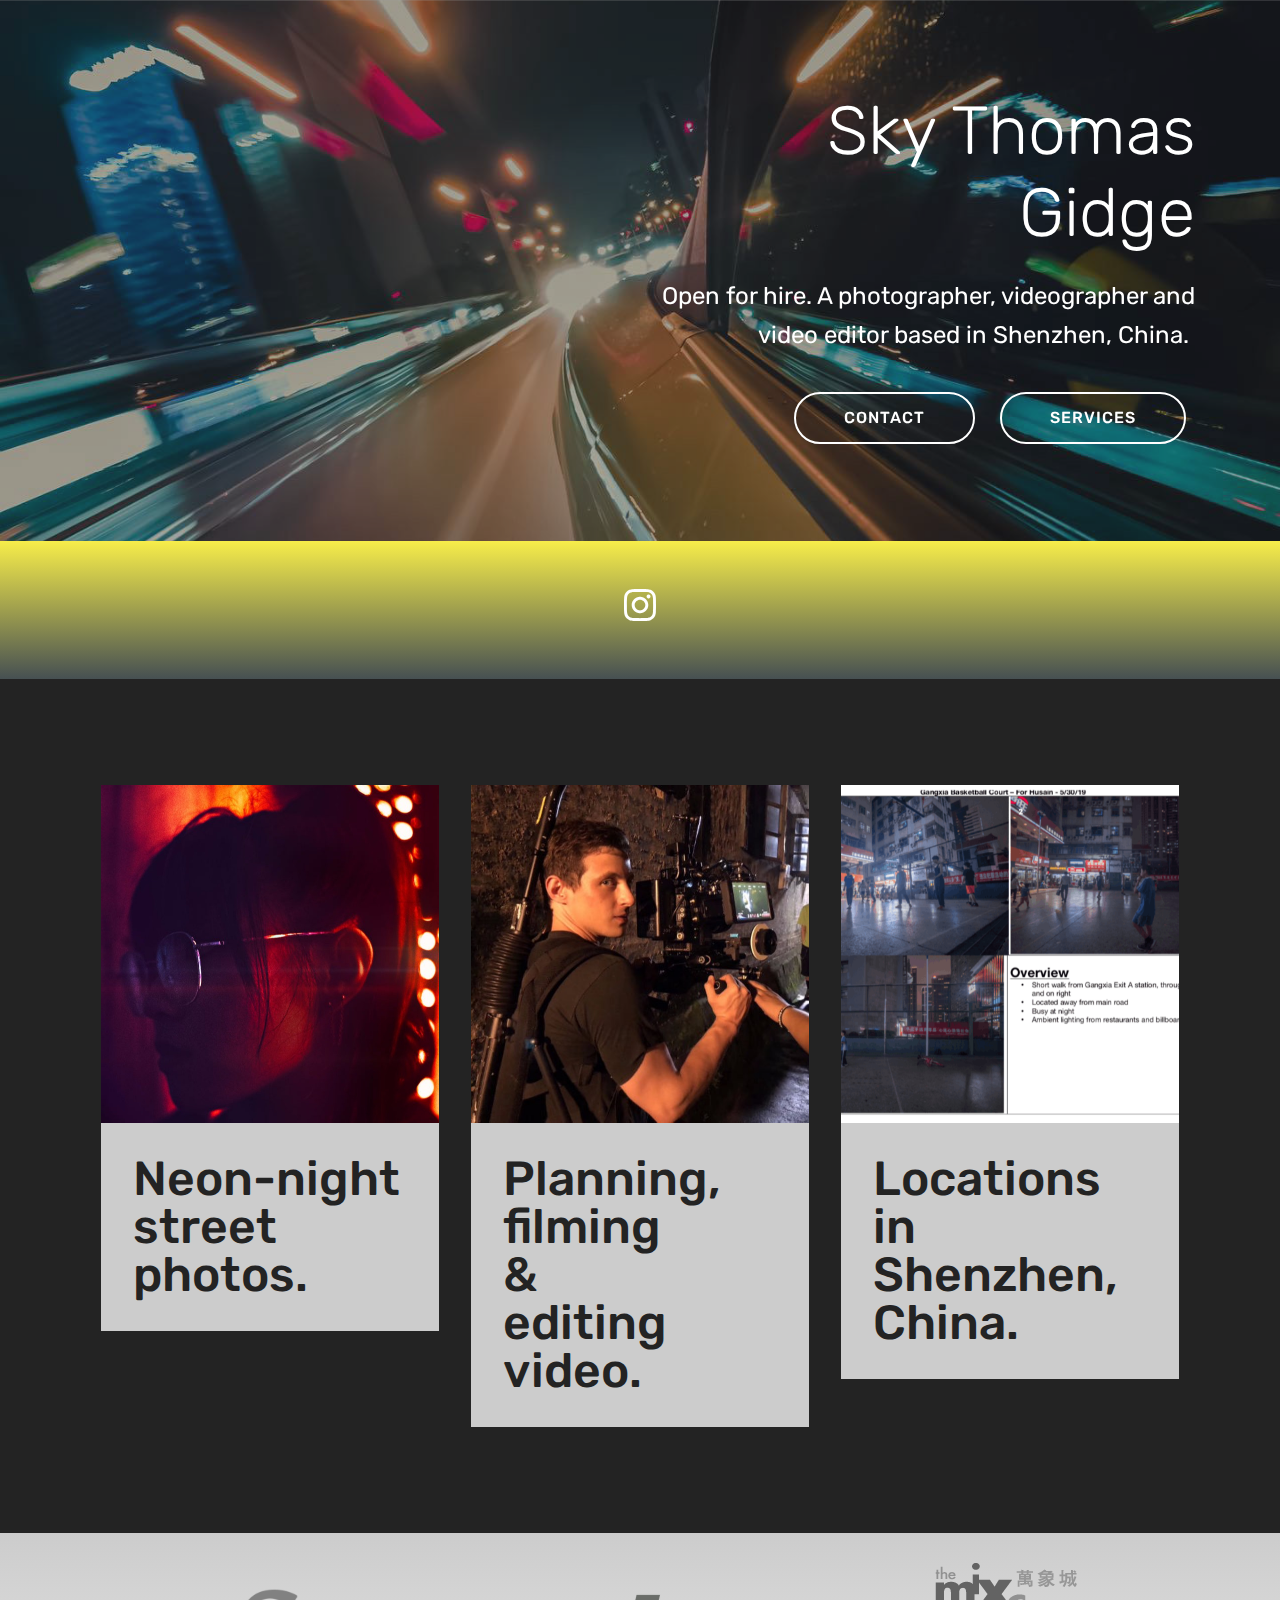
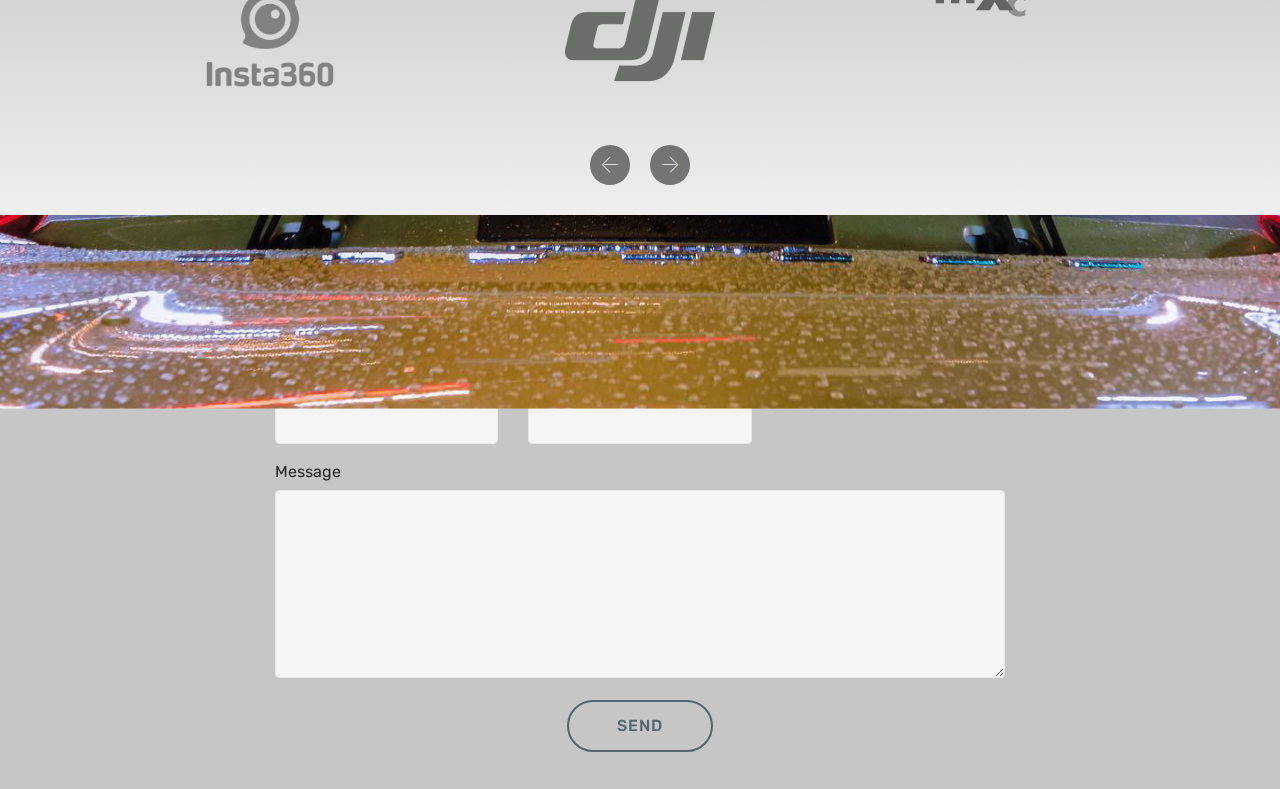
<file: index.html>
<!DOCTYPE html>
<html>

<head>
  <!-- Site made with Mobirise Website Builder v4.10.8, https://mobirise.com -->
  <meta charset="UTF-8" />
  <meta http-equiv="X-UA-Compatible" content="IE=edge" />
  <meta name="generator" content="Mobirise v4.10.8, mobirise.com" />
  <meta name="viewport" content="width=device-width, initial-scale=1, minimum-scale=1" />
  <link rel="shortcut icon" href="assets/images/logo4.png" type="image/x-icon" />
  <meta name="description" content="" />
  <meta property="og:title" content="Sky Gidge">
  <meta property="og:description" content="Films, edits and plans videos from Shenzhen, China.">
  <meta property="og:image" content="https://i.imgur.com/fcJfyIR.jpg">
  <meta property="og:url" content="http://skygidge.com">
  <meta name="twitter:card" content="summary_large_image">
  <title>Sky Thomas Gidge</title>
  <link rel="stylesheet" href="assets/web/assets/mobirise-icons/mobirise-icons.css" />
  <link rel="stylesheet" href="assets/tether/tether.min.css" />
  <link rel="stylesheet" href="assets/bootstrap/css/bootstrap.min.css" />
  <link rel="stylesheet" href="assets/bootstrap/css/bootstrap-grid.min.css" />
  <link rel="stylesheet" href="assets/bootstrap/css/bootstrap-reboot.min.css" />
  <link rel="stylesheet" href="assets/socicon/css/styles.css" />
  <link rel="stylesheet" href="assets/theme/css/style.css" />
  <link rel="stylesheet" href="assets/mobirise/css/mbr-additional.css" type="text/css" />
</head>

<body>
  <section class="header7 cid-rBP4ZYayr3 mbr-parallax-background" id="header7-3">
    <div class="mbr-overlay" style="opacity: 0.4; background-color: rgb(35, 35, 35);"></div>

    <div class="container">
      <div class="media-container-row">
        <div class="media-content align-right">
          <h1 class="mbr-section-title mbr-white pb-3 mbr-fonts-style display-1">
            Sky Thomas Gidge
          </h1>
          <div class="mbr-section-text mbr-white pb-3">
            <p class="mbr-text mbr-fonts-style display-5">
              Open for hire. A photographer, videographer and video editor
              based in Shenzhen, China.&nbsp;
            </p>
          </div>
          <div class="mbr-section-btn">
            <a class="btn btn-md btn-white-outline display-4" href="index.html#form1-6">CONTACT</a>
            <a class="btn btn-md btn-white-outline display-4" href="index.html#features3-1">SERVICES</a>
          </div>
        </div>

        <div class="mbr-figure" style="width: 100%;">
          <iframe class="mbr-embedded-video" src="https://www.youtube.com/embed/-03DqU-H8cU" width="1280" height="720"
            frameborder="0" allowfullscreen></iframe>
        </div>
      </div>
    </div>
  </section>

  <section class="engine">
    <a href="https://mobirise.info/q">responsive web templates</a>
  </section>
  <section class="cid-rCeHlP2J0b" id="social-buttons2-a">
    <div class="container">
      <div class="media-container-row">
        <div class="col-md-8 align-center">
          <div class="social-list pl-0 mb-0">
            <a href="https://www.instagram.com/skythomasgidge/" target="_blank">
              <span class="px-2 mbr-iconfont mbr-iconfont-social socicon-instagram socicon"></span>
            </a>
            <a href="https://www.facebook.com/pages/Mobirise/1616226671953247" target="_blank">
            </a>
            <a href="https://www.instagram.com/skythomasgidge/" target="_blank"> </a>
            <a href="https://www.youtube.com/c/mobirise" target="_blank"> </a>
            <a href="https://www.behance.net/Mobirise" target="_blank"> </a>
          </div>
        </div>
      </div>
    </div>
  </section>

  <section class="features3 cid-rBFwRK0pvv" id="features3-1">
    <div class="container">
      <div class="media-container-row">
        <div class="card p-3 col-12 col-md-6 col-lg-4">
          <div class="card-wrapper">
            <div class="card-img">
              <img src="assets/images/cyber-joce-676x845.jpeg" alt="Mobirise" title="" />
            </div>
            <div class="card-box">
              <h4 class="card-title mbr-fonts-style display-2">
                Neon-night street photos.
              </h4>
            </div>
          </div>
        </div>

        <div class="card p-3 col-12 col-md-6 col-lg-4">
          <div class="card-wrapper">
            <div class="card-img">
              <img src="assets/images/img-567-676x507.jpeg" alt="Mobirise" title="" />
            </div>
            <div class="card-box">
              <h4 class="card-title mbr-fonts-style display-2">
                Planning, filming <br />&amp; <br />editing video.
              </h4>
            </div>
          </div>
        </div>

        <div class="card p-3 col-12 col-md-6 col-lg-4">
          <div class="card-wrapper">
            <div class="card-img">
              <img src="assets/images/screen-shot-2019-09-10-at-8.11.19-pm-676x499.png" alt="Mobirise" title="" />
            </div>
            <div class="card-box">
              <h4 class="card-title mbr-fonts-style display-2">
                Locations in Shenzhen, China.
              </h4>
            </div>
          </div>
        </div>
      </div>
    </div>
  </section>

  <section class="clients cid-rBP88yJnlu" data-interval="false" id="clients-5">
    <div class="container">
      <div class="carousel slide" role="listbox" data-pause="true" data-keyboard="false" data-ride="false"
        data-interval="false">
        <div class="carousel-inner" data-visible="3">
          <div class="carousel-item ">
            <div class="media-container-row">
              <div class="col-md-12">
                <div class="wrap-img ">
                  <a href="https://www.insta360.com"><img src="assets/images/insta360-logo-grey-240x197.png"
                      class="img-responsive clients-img" alt="" title="" /></a>
                </div>
              </div>
            </div>
          </div>
          <div class="carousel-item ">
            <div class="media-container-row">
              <div class="col-md-12">
                <div class="wrap-img ">
                  <img src="assets/images/dji-logo-grey-300x300.png" class="img-responsive clients-img" alt=""
                    title="" />
                </div>
              </div>
            </div>
          </div>
          <div class="carousel-item ">
            <div class="media-container-row">
              <div class="col-md-12">
                <div class="wrap-img ">
                  <img src="assets/images/mixc-logo-grey-151x54.png" class="img-responsive clients-img" alt=""
                    title="" />
                </div>
              </div>
            </div>
          </div>
        </div>
        <div class="carousel-controls">
          <a data-app-prevent-settings="" class="carousel-control carousel-control-prev" role="button"
            data-slide="prev">
            <span aria-hidden="true" class="mbri-left mbr-iconfont"></span>
            <span class="sr-only">Previous</span>
          </a>
          <a data-app-prevent-settings="" class="carousel-control carousel-control-next" role="button"
            data-slide="next">
            <span aria-hidden="true" class="mbri-right mbr-iconfont"></span>
            <span class="sr-only">Next</span>
          </a>
        </div>
      </div>
    </div>
  </section>

  <section class="mbr-section form1 cid-rBPh0N4aJ2 mbr-parallax-background" id="form1-6">
    <div class="mbr-overlay" style="opacity: 0.9; background-color: rgb(193, 193, 193);"></div>
    <div class="container">
      <div class="row justify-content-center">
        <div class="title col-12 col-lg-8">
          <h2 class="mbr-section-title align-center pb-3 mbr-fonts-style display-2">
            CONTACT ME
          </h2>
        </div>
      </div>
    </div>
    <div class="container">
      <div class="row justify-content-center">
        <div class="media-container-column col-lg-8" data-form-type="formoid">
          <!---Formbuilder Form--->
          <form action="https://mobirise.com/" method="POST" class="mbr-form form-with-styler"
            data-form-title="Mobirise Form">
            <input type="hidden" name="email" data-form-email="true"
              value="eEhLmgguDWPURX6N7cdnYCJXFlGer09f6Jro4lEmGoAeDbhlxVirWSCgmunYQKiXgI57fY2s9qcfyWgFJB7V9FLxB+cJrvY40mJ4MNhz8B3dJamo/+U19/aqIIqZfdeN" />
            <div class="row">
              <div hidden="hidden" data-form-alert="" class="alert alert-success col-12">
                Thanks for reaching out! I'll get back to you as soon as
                possible.
              </div>
              <div hidden="hidden" data-form-alert-danger="" class="alert alert-danger col-12"></div>
            </div>
            <div class="dragArea row">
              <div class="col-md-4  form-group" data-for="name">
                <label for="name-form1-6" class="form-control-label mbr-fonts-style display-7">Name</label>
                <input type="text" name="name" data-form-field="Name" required="required" class="form-control display-7"
                  id="name-form1-6" />
              </div>
              <div class="col-md-4  form-group" data-for="email">
                <label for="email-form1-6" class="form-control-label mbr-fonts-style display-7">Email</label>
                <input type="email" name="email" data-form-field="Email" required="required"
                  class="form-control display-7" id="email-form1-6" />
              </div>

              <div data-for="message" class="col-md-12 form-group">
                <label for="message-form1-6" class="form-control-label mbr-fonts-style display-7">Message</label>
                <textarea name="message" data-form-field="Message" class="form-control display-7"
                  id="message-form1-6"></textarea>
              </div>
              <div class="col-md-12 input-group-btn align-center">
                <button type="submit" class="btn btn-form btn-warning-outline display-4">
                  SEND
                </button>
              </div>
            </div>
          </form>
          <!---Formbuilder Form--->
        </div>
      </div>
    </div>
  </section>

  <script src="assets/web/assets/jquery/jquery.min.js"></script>
  <script src="assets/popper/popper.min.js"></script>
  <script src="assets/tether/tether.min.js"></script>
  <script src="assets/bootstrap/js/bootstrap.min.js"></script>
  <script src="assets/smoothscroll/smooth-scroll.js"></script>
  <script src="assets/parallax/jarallax.min.js"></script>
  <script src="assets/sociallikes/social-likes.js"></script>
  <script src="assets/bootstrapcarouselswipe/bootstrap-carousel-swipe.js"></script>
  <script src="assets/mbr-clients-slider/mbr-clients-slider.js"></script>
  <script src="assets/theme/js/script.js"></script>
  <script src="assets/formoid/formoid.min.js"></script>
</body>

</html>
</file>
<file: assets/web/assets/mobirise-icons/mobirise-icons.css>
@font-face {
  font-family: 'MobiriseIcons';
  src:  url('mobirise-icons.eot?spat4u');
  src:  url('mobirise-icons.eot?spat4u#iefix') format('embedded-opentype'),
    url('mobirise-icons.ttf?spat4u') format('truetype'),
    url('mobirise-icons.woff?spat4u') format('woff'),
    url('mobirise-icons.svg?spat4u#MobiriseIcons') format('svg');
  font-weight: normal;
  font-style: normal;
}

[class^="mbri-"], [class*=" mbri-"] {
  /* use !important to prevent issues with browser extensions that change fonts */
  font-family: MobiriseIcons !important;
  speak: none;
  font-style: normal;
  font-weight: normal;
  font-variant: normal;
  text-transform: none;
  line-height: 1;

  /* Better Font Rendering =========== */
  -webkit-font-smoothing: antialiased;
  -moz-osx-font-smoothing: grayscale;
}

.mbri-add-submenu:before {
  content: "\e900";
}
.mbri-alert:before {
  content: "\e901";
}
.mbri-align-center:before {
  content: "\e902";
}
.mbri-align-justify:before {
  content: "\e903";
}
.mbri-align-left:before {
  content: "\e904";
}
.mbri-align-right:before {
  content: "\e905";
}
.mbri-android:before {
  content: "\e906";
}
.mbri-apple:before {
  content: "\e907";
}
.mbri-arrow-down:before {
  content: "\e908";
}
.mbri-arrow-next:before {
  content: "\e909";
}
.mbri-arrow-prev:before {
  content: "\e90a";
}
.mbri-arrow-up:before {
  content: "\e90b";
}
.mbri-bold:before {
  content: "\e90c";
}
.mbri-bookmark:before {
  content: "\e90d";
}
.mbri-bootstrap:before {
  content: "\e90e";
}
.mbri-briefcase:before {
  content: "\e90f";
}
.mbri-browse:before {
  content: "\e910";
}
.mbri-bulleted-list:before {
  content: "\e911";
}
.mbri-calendar:before {
  content: "\e912";
}
.mbri-camera:before {
  content: "\e913";
}
.mbri-cart-add:before {
  content: "\e914";
}
.mbri-cart-full:before {
  content: "\e915";
}
.mbri-cash:before {
  content: "\e916";
}
.mbri-change-style:before {
  content: "\e917";
}
.mbri-chat:before {
  content: "\e918";
}
.mbri-clock:before {
  content: "\e919";
}
.mbri-close:before {
  content: "\e91a";
}
.mbri-cloud:before {
  content: "\e91b";
}
.mbri-code:before {
  content: "\e91c";
}
.mbri-contact-form:before {
  content: "\e91d";
}
.mbri-credit-card:before {
  content: "\e91e";
}
.mbri-cursor-click:before {
  content: "\e91f";
}
.mbri-cust-feedback:before {
  content: "\e920";
}
.mbri-database:before {
  content: "\e921";
}
.mbri-delivery:before {
  content: "\e922";
}
.mbri-desktop:before {
  content: "\e923";
}
.mbri-devices:before {
  content: "\e924";
}
.mbri-down:before {
  content: "\e925";
}
.mbri-download:before {
  content: "\e989";
}
.mbri-drag-n-drop:before {
  content: "\e927";
}
.mbri-drag-n-drop2:before {
  content: "\e928";
}
.mbri-edit:before {
  content: "\e929";
}
.mbri-edit2:before {
  content: "\e92a";
}
.mbri-error:before {
  content: "\e92b";
}
.mbri-extension:before {
  content: "\e92c";
}
.mbri-features:before {
  content: "\e92d";
}
.mbri-file:before {
  content: "\e92e";
}
.mbri-flag:before {
  content: "\e92f";
}
.mbri-folder:before {
  content: "\e930";
}
.mbri-gift:before {
  content: "\e931";
}
.mbri-github:before {
  content: "\e932";
}
.mbri-globe:before {
  content: "\e933";
}
.mbri-globe-2:before {
  content: "\e934";
}
.mbri-growing-chart:before {
  content: "\e935";
}
.mbri-hearth:before {
  content: "\e936";
}
.mbri-help:before {
  content: "\e937";
}
.mbri-home:before {
  content: "\e938";
}
.mbri-hot-cup:before {
  content: "\e939";
}
.mbri-idea:before {
  content: "\e93a";
}
.mbri-image-gallery:before {
  content: "\e93b";
}
.mbri-image-slider:before {
  content: "\e93c";
}
.mbri-info:before {
  content: "\e93d";
}
.mbri-italic:before {
  content: "\e93e";
}
.mbri-key:before {
  content: "\e93f";
}
.mbri-laptop:before {
  content: "\e940";
}
.mbri-layers:before {
  content: "\e941";
}
.mbri-left-right:before {
  content: "\e942";
}
.mbri-left:before {
  content: "\e943";
}
.mbri-letter:before {
  content: "\e944";
}
.mbri-like:before {
  content: "\e945";
}
.mbri-link:before {
  content: "\e946";
}
.mbri-lock:before {
  content: "\e947";
}
.mbri-login:before {
  content: "\e948";
}
.mbri-logout:before {
  content: "\e949";
}
.mbri-magic-stick:before {
  content: "\e94a";
}
.mbri-map-pin:before {
  content: "\e94b";
}
.mbri-menu:before {
  content: "\e94c";
}
.mbri-mobile:before {
  content: "\e94d";
}
.mbri-mobile2:before {
  content: "\e94e";
}
.mbri-mobirise:before {
  content: "\e94f";
}
.mbri-more-horizontal:before {
  content: "\e950";
}
.mbri-more-vertical:before {
  content: "\e951";
}
.mbri-music:before {
  content: "\e952";
}
.mbri-new-file:before {
  content: "\e953";
}
.mbri-numbered-list:before {
  content: "\e954";
}
.mbri-opened-folder:before {
  content: "\e955";
}
.mbri-pages:before {
  content: "\e956";
}
.mbri-paper-plane:before {
  content: "\e957";
}
.mbri-paperclip:before {
  content: "\e958";
}
.mbri-photo:before {
  content: "\e959";
}
.mbri-photos:before {
  content: "\e95a";
}
.mbri-pin:before {
  content: "\e95b";
}
.mbri-play:before {
  content: "\e95c";
}
.mbri-plus:before {
  content: "\e95d";
}
.mbri-preview:before {
  content: "\e95e";
}
.mbri-print:before {
  content: "\e95f";
}
.mbri-protect:before {
  content: "\e960";
}
.mbri-question:before {
  content: "\e961";
}
.mbri-quote-left:before {
  content: "\e962";
}
.mbri-quote-right:before {
  content: "\e963";
}
.mbri-refresh:before {
  content: "\e964";
}
.mbri-responsive:before {
  content: "\e965";
}
.mbri-right:before {
  content: "\e966";
}
.mbri-rocket:before {
  content: "\e967";
}
.mbri-sad-face:before {
  content: "\e968";
}
.mbri-sale:before {
  content: "\e969";
}
.mbri-save:before {
  content: "\e96a";
}
.mbri-search:before {
  content: "\e96b";
}
.mbri-setting:before {
  content: "\e96c";
}
.mbri-setting2:before {
  content: "\e96d";
}
.mbri-setting3:before {
  content: "\e96e";
}
.mbri-share:before {
  content: "\e96f";
}
.mbri-shopping-bag:before {
  content: "\e970";
}
.mbri-shopping-basket:before {
  content: "\e971";
}
.mbri-shopping-cart:before {
  content: "\e972";
}
.mbri-sites:before {
  content: "\e973";
}
.mbri-smile-face:before {
  content: "\e974";
}
.mbri-speed:before {
  content: "\e975";
}
.mbri-star:before {
  content: "\e976";
}
.mbri-success:before {
  content: "\e977";
}
.mbri-sun:before {
  content: "\e978";
}
.mbri-sun2:before {
  content: "\e979";
}
.mbri-tablet:before {
  content: "\e97a";
}
.mbri-tablet-vertical:before {
  content: "\e97b";
}
.mbri-target:before {
  content: "\e97c";
}
.mbri-timer:before {
  content: "\e97d";
}
.mbri-to-ftp:before {
  content: "\e97e";
}
.mbri-to-local-drive:before {
  content: "\e97f";
}
.mbri-touch-swipe:before {
  content: "\e980";
}
.mbri-touch:before {
  content: "\e981";
}
.mbri-trash:before {
  content: "\e982";
}
.mbri-underline:before {
  content: "\e983";
}
.mbri-unlink:before {
  content: "\e984";
}
.mbri-unlock:before {
  content: "\e985";
}
.mbri-up-down:before {
  content: "\e986";
}
.mbri-up:before {
  content: "\e987";
}
.mbri-update:before {
  content: "\e988";
}
.mbri-upload:before {
 content: "\e926"; 
}
.mbri-user:before {
  content: "\e98a";
}
.mbri-user2:before {
  content: "\e98b";
}
.mbri-users:before {
  content: "\e98c";
}
.mbri-video:before {
  content: "\e98d";
}
.mbri-video-play:before {
  content: "\e98e";
}
.mbri-watch:before {
  content: "\e98f";
}
.mbri-website-theme:before {
  content: "\e990";
}
.mbri-wifi:before {
  content: "\e991";
}
.mbri-windows:before {
  content: "\e992";
}
.mbri-zoom-out:before {
  content: "\e993";
}
.mbri-redo:before {
  content: "\e994";
}
.mbri-undo:before {
  content: "\e995";
}
</file>
<file: assets/socicon/css/styles.css>
@charset "UTF-8";

@font-face {
  font-family: "socicon";
  src:url("../fonts/socicon.eot");
  src:url("../fonts/socicon.eot?#iefix") format("embedded-opentype"),
    url("../fonts/socicon.woff") format("woff"),
    url("../fonts/socicon.ttf") format("truetype"),
    url("../fonts/socicon.svg#socicon") format("svg");
  font-weight: normal;
  font-style: normal;

}

[data-icon]:before {
  font-family: "socicon" !important;
  content: attr(data-icon);
  font-style: normal !important;
  font-weight: normal !important;
  font-variant: normal !important;
  text-transform: none !important;
  speak: none;
  line-height: 1;
  -webkit-font-smoothing: antialiased;
  -moz-osx-font-smoothing: grayscale;
}

[class^="socicon-"]:before,
[class*=" socicon-"]:before {
  font-family: "socicon" !important;
  font-style: normal !important;
  font-weight: normal !important;
  font-variant: normal !important;
  text-transform: none !important;
  speak: none;
  line-height: 1;
  -webkit-font-smoothing: antialiased;
  -moz-osx-font-smoothing: grayscale;
}

.socicon-modelmayhem:before {
  content: "\e000";
}
.socicon-mixcloud:before {
  content: "\e001";
}
.socicon-drupal:before {
  content: "\e002";
}
.socicon-swarm:before {
  content: "\e003";
}
.socicon-istock:before {
  content: "\e004";
}
.socicon-yammer:before {
  content: "\e005";
}
.socicon-ello:before {
  content: "\e006";
}
.socicon-stackoverflow:before {
  content: "\e007";
}
.socicon-persona:before {
  content: "\e008";
}
.socicon-triplej:before {
  content: "\e009";
}
.socicon-houzz:before {
  content: "\e00a";
}
.socicon-rss:before {
  content: "\e00b";
}
.socicon-paypal:before {
  content: "\e00c";
}
.socicon-odnoklassniki:before {
  content: "\e00d";
}
.socicon-airbnb:before {
  content: "\e00e";
}
.socicon-periscope:before {
  content: "\e00f";
}
.socicon-outlook:before {
  content: "\e010";
}
.socicon-coderwall:before {
  content: "\e011";
}
.socicon-tripadvisor:before {
  content: "\e012";
}
.socicon-appnet:before {
  content: "\e013";
}
.socicon-goodreads:before {
  content: "\e014";
}
.socicon-tripit:before {
  content: "\e015";
}
.socicon-lanyrd:before {
  content: "\e016";
}
.socicon-slideshare:before {
  content: "\e017";
}
.socicon-buffer:before {
  content: "\e018";
}
.socicon-disqus:before {
  content: "\e019";
}
.socicon-vkontakte:before {
  content: "\e01a";
}
.socicon-whatsapp:before {
  content: "\e01b";
}
.socicon-patreon:before {
  content: "\e01c";
}
.socicon-storehouse:before {
  content: "\e01d";
}
.socicon-pocket:before {
  content: "\e01e";
}
.socicon-mail:before {
  content: "\e01f";
}
.socicon-blogger:before {
  content: "\e020";
}
.socicon-technorati:before {
  content: "\e021";
}
.socicon-reddit:before {
  content: "\e022";
}
.socicon-dribbble:before {
  content: "\e023";
}
.socicon-stumbleupon:before {
  content: "\e024";
}
.socicon-digg:before {
  content: "\e025";
}
.socicon-envato:before {
  content: "\e026";
}
.socicon-behance:before {
  content: "\e027";
}
.socicon-delicious:before {
  content: "\e028";
}
.socicon-deviantart:before {
  content: "\e029";
}
.socicon-forrst:before {
  content: "\e02a";
}
.socicon-play:before {
  content: "\e02b";
}
.socicon-zerply:before {
  content: "\e02c";
}
.socicon-wikipedia:before {
  content: "\e02d";
}
.socicon-apple:before {
  content: "\e02e";
}
.socicon-flattr:before {
  content: "\e02f";
}
.socicon-github:before {
  content: "\e030";
}
.socicon-renren:before {
  content: "\e031";
}
.socicon-friendfeed:before {
  content: "\e032";
}
.socicon-newsvine:before {
  content: "\e033";
}
.socicon-identica:before {
  content: "\e034";
}
.socicon-bebo:before {
  content: "\e035";
}
.socicon-zynga:before {
  content: "\e036";
}
.socicon-steam:before {
  content: "\e037";
}
.socicon-xbox:before {
  content: "\e038";
}
.socicon-windows:before {
  content: "\e039";
}
.socicon-qq:before {
  content: "\e03a";
}
.socicon-douban:before {
  content: "\e03b";
}
.socicon-meetup:before {
  content: "\e03c";
}
.socicon-playstation:before {
  content: "\e03d";
}
.socicon-android:before {
  content: "\e03e";
}
.socicon-snapchat:before {
  content: "\e03f";
}
.socicon-twitter:before {
  content: "\e040";
}
.socicon-facebook:before {
  content: "\e041";
}
.socicon-googleplus:before {
  content: "\e042";
}
.socicon-pinterest:before {
  content: "\e043";
}
.socicon-foursquare:before {
  content: "\e044";
}
.socicon-yahoo:before {
  content: "\e045";
}
.socicon-skype:before {
  content: "\e046";
}
.socicon-yelp:before {
  content: "\e047";
}
.socicon-feedburner:before {
  content: "\e048";
}
.socicon-linkedin:before {
  content: "\e049";
}
.socicon-viadeo:before {
  content: "\e04a";
}
.socicon-xing:before {
  content: "\e04b";
}
.socicon-myspace:before {
  content: "\e04c";
}
.socicon-soundcloud:before {
  content: "\e04d";
}
.socicon-spotify:before {
  content: "\e04e";
}
.socicon-grooveshark:before {
  content: "\e04f";
}
.socicon-lastfm:before {
  content: "\e050";
}
.socicon-youtube:before {
  content: "\e051";
}
.socicon-vimeo:before {
  content: "\e052";
}
.socicon-dailymotion:before {
  content: "\e053";
}
.socicon-vine:before {
  content: "\e054";
}
.socicon-flickr:before {
  content: "\e055";
}
.socicon-500px:before {
  content: "\e056";
}
.socicon-wordpress:before {
  content: "\e058";
}
.socicon-tumblr:before {
  content: "\e059";
}
.socicon-twitch:before {
  content: "\e05a";
}
.socicon-8tracks:before {
  content: "\e05b";
}
.socicon-amazon:before {
  content: "\e05c";
}
.socicon-icq:before {
  content: "\e05d";
}
.socicon-smugmug:before {
  content: "\e05e";
}
.socicon-ravelry:before {
  content: "\e05f";
}
.socicon-weibo:before {
  content: "\e060";
}
.socicon-baidu:before {
  content: "\e061";
}
.socicon-angellist:before {
  content: "\e062";
}
.socicon-ebay:before {
  content: "\e063";
}
.socicon-imdb:before {
  content: "\e064";
}
.socicon-stayfriends:before {
  content: "\e065";
}
.socicon-residentadvisor:before {
  content: "\e066";
}
.socicon-google:before {
  content: "\e067";
}
.socicon-yandex:before {
  content: "\e068";
}
.socicon-sharethis:before {
  content: "\e069";
}
.socicon-bandcamp:before {
  content: "\e06a";
}
.socicon-itunes:before {
  content: "\e06b";
}
.socicon-deezer:before {
  content: "\e06c";
}
.socicon-telegram:before {
  content: "\e06e";
}
.socicon-openid:before {
  content: "\e06f";
}
.socicon-amplement:before {
  content: "\e070";
}
.socicon-viber:before {
  content: "\e071";
}
.socicon-zomato:before {
  content: "\e072";
}
.socicon-draugiem:before {
  content: "\e074";
}
.socicon-endomodo:before {
  content: "\e075";
}
.socicon-filmweb:before {
  content: "\e076";
}
.socicon-stackexchange:before {
  content: "\e077";
}
.socicon-wykop:before {
  content: "\e078";
}
.socicon-teamspeak:before {
  content: "\e079";
}
.socicon-teamviewer:before {
  content: "\e07a";
}
.socicon-ventrilo:before {
  content: "\e07b";
}
.socicon-younow:before {
  content: "\e07c";
}
.socicon-raidcall:before {
  content: "\e07d";
}
.socicon-mumble:before {
  content: "\e07e";
}
.socicon-medium:before {
  content: "\e06d";
}
.socicon-bebee:before {
  content: "\e07f";
}
.socicon-hitbox:before {
  content: "\e080";
}
.socicon-reverbnation:before {
  content: "\e081";
}
.socicon-formulr:before {
  content: "\e082";
}
.socicon-instagram:before {
  content: "\e057";
}
.socicon-battlenet:before {
  content: "\e083";
}
.socicon-chrome:before {
  content: "\e084";
}
.socicon-discord:before {
  content: "\e086";
}
.socicon-issuu:before {
  content: "\e087";
}
.socicon-macos:before {
  content: "\e088";
}
.socicon-firefox:before {
  content: "\e089";
}
.socicon-opera:before {
  content: "\e08d";
}
.socicon-keybase:before {
  content: "\e090";
}
.socicon-alliance:before {
  content: "\e091";
}
.socicon-livejournal:before {
  content: "\e092";
}
.socicon-googlephotos:before {
  content: "\e093";
}
.socicon-horde:before {
  content: "\e094";
}
.socicon-etsy:before {
  content: "\e095";
}
.socicon-zapier:before {
  content: "\e096";
}
.socicon-google-scholar:before {
  content: "\e097";
}
.socicon-researchgate:before {
  content: "\e098";
}
.socicon-wechat:before {
  content: "\e099";
}
.socicon-strava:before {
  content: "\e09a";
}
.socicon-line:before {
  content: "\e09b";
}
.socicon-lyft:before {
  content: "\e09c";
}
.socicon-uber:before {
  content: "\e09d";
}
.socicon-songkick:before {
  content: "\e09e";
}
.socicon-viewbug:before {
  content: "\e09f";
}
.socicon-googlegroups:before {
  content: "\e0a0";
}
.socicon-quora:before {
  content: "\e073";
}
.socicon-diablo:before {
  content: "\e085";
}
.socicon-blizzard:before {
  content: "\e0a1";
}
.socicon-hearthstone:before {
  content: "\e08b";
}
.socicon-heroes:before {
  content: "\e08a";
}
.socicon-overwatch:before {
  content: "\e08c";
}
.socicon-warcraft:before {
  content: "\e08e";
}
.socicon-starcraft:before {
  content: "\e08f";
}
.socicon-beam:before {
  content: "\e0a2";
}
.socicon-curse:before {
  content: "\e0a3";
}
.socicon-player:before {
  content: "\e0a4";
}
.socicon-streamjar:before {
  content: "\e0a5";
}
.socicon-nintendo:before {
  content: "\e0a6";
}
.socicon-hellocoton:before {
  content: "\e0a7";
}
</file>
<file: assets/theme/css/style.css>
/*!
 * Mobirise v4 theme (https://mobirise.com/)
 * Copyright 2017 Mobirise
 */
section {
  background-color: #eeeeee;
}

section,
.container,
.container-fluid {
  position: relative;
  word-wrap: break-word;
}

a.mbr-iconfont:hover {
  text-decoration: none;
}

.article .lead p, .article .lead ul, .article .lead ol, .article .lead pre, .article .lead blockquote {
  margin-bottom: 0;
}

a {
  font-style: normal;
  font-weight: 400;
  cursor: pointer;
}

a, a:hover {
  text-decoration: none;
}

figure {
  margin-bottom: 0;
}

body {
  color: #232323;
}

h1, h2, h3, h4, h5, h6,
.h1, .h2, .h3, .h4, .h5, .h6,
.display-1, .display-2, .display-3, .display-4 {
  line-height: 1;
  word-break: break-word;
  word-wrap: break-word;
}

b, strong {
  font-weight: bold;
}

blockquote {
  padding: 10px 0 10px 20px;
  position: relative;
  border-left: 2px solid;
  border-color: #ff3366;
}

input:-webkit-autofill, input:-webkit-autofill:hover, input:-webkit-autofill:focus, input:-webkit-autofill:active {
  transition-delay: 9999s;
  transition-property: background-color, color;
}

textarea[type="hidden"] {
  display: none;
}

body {
  position: relative;
}

section {
  background-position: 50% 50%;
  background-repeat: no-repeat;
  background-size: cover;
}

section .mbr-background-video,
section .mbr-background-video-preview {
  position: absolute;
  bottom: 0;
  left: 0;
  right: 0;
  top: 0;
}

.hidden {
  visibility: hidden;
}

.mbr-z-index20 {
  z-index: 20;
}

/*! Base colors */
.mbr-white {
  color: #ffffff;
}

.mbr-black {
  color: #000000;
}

.mbr-bg-white {
  background-color: #ffffff;
}

.mbr-bg-black {
  background-color: #000000;
}

/*! Text-aligns */
.align-left {
  text-align: left;
}

.align-center {
  text-align: center;
}

.align-right {
  text-align: right;
}

@media (max-width: 767px) {
  .align-left, .align-center, .align-right, .mbr-section-btn, .mbr-section-title {
    text-align: center;
  }
}

/*! Font-weight  */
.mbr-light {
  font-weight: 300;
}

.mbr-regular {
  font-weight: 400;
}

.mbr-semibold {
  font-weight: 500;
}

.mbr-bold {
  font-weight: 700;
}

/*! Media  */
.media-size-item {
  -webkit-flex: 1 1 auto;
  -moz-flex: 1 1 auto;
  -ms-flex: 1 1 auto;
  -o-flex: 1 1 auto;
  flex: 1 1 auto;
}

.media-content {
  -webkit-flex-basis: 100%;
  flex-basis: 100%;
}

.media-container-row {
  display: -ms-flexbox;
  display: -webkit-flex;
  display: flex;
  -webkit-flex-direction: row;
  -ms-flex-direction: row;
  flex-direction: row;
  -webkit-flex-wrap: wrap;
  -ms-flex-wrap: wrap;
  flex-wrap: wrap;
  -webkit-justify-content: center;
  -ms-flex-pack: center;
  justify-content: center;
  -webkit-align-content: center;
  -ms-flex-line-pack: center;
  align-content: center;
  -webkit-align-items: start;
  -ms-flex-align: start;
  align-items: start;
}

.media-container-row .media-size-item {
  width: 400px;
}

.media-container-column {
  display: -ms-flexbox;
  display: -webkit-flex;
  display: flex;
  -webkit-flex-direction: column;
  -ms-flex-direction: column;
  flex-direction: column;
  -webkit-flex-wrap: wrap;
  -ms-flex-wrap: wrap;
  flex-wrap: wrap;
  -webkit-justify-content: center;
  -ms-flex-pack: center;
  justify-content: center;
  -webkit-align-content: center;
  -ms-flex-line-pack: center;
  align-content: center;
  -webkit-align-items: stretch;
  -ms-flex-align: stretch;
  align-items: stretch;
}

.media-container-column > * {
  width: 100%;
}

@media (min-width: 992px) {
  .media-container-row {
    -webkit-flex-wrap: nowrap;
    -ms-flex-wrap: nowrap;
    flex-wrap: nowrap;
  }
}

figure {
  overflow: hidden;
}

figure[mbr-media-size] {
  transition: width 0.1s;
}

.mbr-figure img, .mbr-figure iframe {
  display: block;
  width: 100%;
}

.card {
  background-color: transparent;
  border: none;
}

.card-box {
  width: 100%;
}

.card-img {
  text-align: center;
  flex-shrink: 0;
  -webkit-flex-shrink: 0;
}

.media {
  max-width: 100%;
  margin: 0 auto;
}

.mbr-figure {
  -ms-flex-item-align: center;
  -ms-grid-row-align: center;
  -webkit-align-self: center;
  align-self: center;
}

.media-container > div {
  max-width: 100%;
}

.mbr-figure img, .card-img img {
  width: 100%;
}

@media (max-width: 991px) {
  .media-size-item {
    width: auto !important;
  }
  .media {
    width: auto;
  }
  .mbr-figure {
    width: 100% !important;
  }
}

/*! Buttons */
.mbr-section-btn {
  margin-left: -.25rem;
  margin-right: -.25rem;
  font-size: 0;
}

nav .mbr-section-btn {
  margin-left: 0rem;
  margin-right: 0rem;
}

/*! Btn icon margin */
.btn .mbr-iconfont, .btn.btn-sm .mbr-iconfont {
  cursor: pointer;
  margin-right: 0.5rem;
}

.btn.btn-md .mbr-iconfont, .btn.btn-md .mbr-iconfont {
  margin-right: 0.8rem;
}

.mbr-regular {
  font-weight: 400;
}

.mbr-semibold {
  font-weight: 500;
}

.mbr-bold {
  font-weight: 700;
}

[type="submit"] {
  -webkit-appearance: none;
}

/*! Full-screen */
.mbr-fullscreen .mbr-overlay {
  min-height: 100vh;
}

.mbr-fullscreen {
  display: flex;
  display: -webkit-flex;
  display: -moz-flex;
  display: -ms-flex;
  display: -o-flex;
  align-items: center;
  -webkit-align-items: center;
  min-height: 100vh;
  padding-top: 3rem;
  padding-bottom: 3rem;
}

/*! Map */
.map {
  height: 25rem;
  position: relative;
}

.map iframe {
  width: 100%;
  height: 100%;
}

/* Form */
.form-asterisk {
  font-family: initial;
  position: absolute;
  top: -2px;
  font-weight: normal;
}

/*! Scroll to top arrow */
.mbr-arrow-up {
  bottom: 25px;
  right: 90px;
  position: fixed;
  text-align: right;
  z-index: 5000;
  color: #ffffff;
  font-size: 32px;
  transform: rotate(180deg);
  -webkit-transform: rotate(180deg);
}

.mbr-arrow-up a {
  background: rgba(0, 0, 0, 0.2);
  border-radius: 3px;
  color: #fff;
  display: inline-block;
  height: 60px;
  width: 60px;
  outline-style: none !important;
  position: relative;
  text-decoration: none;
  transition: all .3s ease-in-out;
  cursor: pointer;
  text-align: center;
}

.mbr-arrow-up a:hover {
  background-color: rgba(0, 0, 0, 0.4);
}

.mbr-arrow-up a i {
  line-height: 60px;
}

.mbr-arrow-up-icon {
  display: block;
  color: #fff;
}

.mbr-arrow-up-icon::before {
  content: "\203a";
  display: inline-block;
  font-family: serif;
  font-size: 32px;
  line-height: 1;
  font-style: normal;
  position: relative;
  top: 6px;
  left: -4px;
  -webkit-transform: rotate(-90deg);
  transform: rotate(-90deg);
}

/*! Arrow Down */
.mbr-arrow {
  position: absolute;
  bottom: 45px;
  left: 50%;
  width: 60px;
  height: 60px;
  cursor: pointer;
  background-color: rgba(80, 80, 80, 0.5);
  border-radius: 50%;
  -webkit-transform: translateX(-50%);
  transform: translateX(-50%);
}

.mbr-arrow > a {
  display: inline-block;
  text-decoration: none;
  outline-style: none;
  -webkit-animation: arrowdown 1.7s ease-in-out infinite;
  animation: arrowdown 1.7s ease-in-out infinite;
}

.mbr-arrow > a > i {
  position: absolute;
  top: -2px;
  left: 15px;
  font-size: 2rem;
}

@keyframes arrowdown {
  0% {
    transform: translateY(0px);
    -webkit-transform: translateY(0px);
  }
  50% {
    transform: translateY(-5px);
    -webkit-transform: translateY(-5px);
  }
  100% {
    transform: translateY(0px);
    -webkit-transform: translateY(0px);
  }
}

@-webkit-keyframes arrowdown {
  0% {
    transform: translateY(0px);
    -webkit-transform: translateY(0px);
  }
  50% {
    transform: translateY(-5px);
    -webkit-transform: translateY(-5px);
  }
  100% {
    transform: translateY(0px);
    -webkit-transform: translateY(0px);
  }
}

@media (max-width: 500px) {
  .mbr-arrow-up {
    left: 50%;
    right: auto;
    transform: translateX(-50%) rotate(180deg);
    -webkit-transform: translateX(-50%) rotate(180deg);
  }
}

/*Gradients animation*/
@keyframes gradient-animation {
  from {
    background-position: 0% 100%;
    animation-timing-function: ease-in-out;
  }
  to {
    background-position: 100% 0%;
    animation-timing-function: ease-in-out;
  }
}

@-webkit-keyframes gradient-animation {
  from {
    background-position: 0% 100%;
    animation-timing-function: ease-in-out;
  }
  to {
    background-position: 100% 0%;
    animation-timing-function: ease-in-out;
  }
}

.bg-gradient {
  background-size: 200% 200%;
  animation: gradient-animation 5s infinite alternate;
  -webkit-animation: gradient-animation 5s infinite alternate;
}

.menu .navbar-brand {
  display: -webkit-flex;
}

.menu .navbar-brand span {
  display: flex;
  display: -webkit-flex;
}

.menu .navbar-brand .navbar-caption-wrap {
  display: -webkit-flex;
}

.menu .navbar-brand .navbar-logo img {
  display: -webkit-flex;
}

@media (min-width: 768px) and (max-width: 1023px) {
  .menu .navbar-toggleable-sm .navbar-nav {
    display: -webkit-box;
    display: -webkit-flex;
    display: -ms-flexbox;
  }
}

@media (max-width: 1023px) {
  .menu .navbar-collapse {
    max-height: 93.5vh;
  }
  .menu .navbar-collapse.show {
    overflow: auto;
  }
}

@media (min-width: 1024px) {
  .menu .navbar-nav.nav-dropdown {
    display: -webkit-flex;
  }
  .menu .navbar-toggleable-sm .navbar-collapse {
    display: -webkit-flex !important;
  }
  .menu .collapsed .navbar-collapse {
    max-height: 93.5vh;
  }
  .menu .collapsed .navbar-collapse.show {
    overflow: auto;
  }
}

@media (max-width: 767px) {
  .menu .navbar-collapse {
    max-height: 80vh;
  }
}

.navbar {
  display: -webkit-flex;
  -webkit-flex-wrap: wrap;
  -webkit-align-items: center;
  -webkit-justify-content: space-between;
}

.navbar-collapse {
  -webkit-flex-basis: 100%;
  -webkit-flex-grow: 1;
  -webkit-align-items: center;
}

.nav-dropdown .link {
  padding: .667em 1.667em !important;
  margin: 0 !important;
}

.nav {
  display: -webkit-flex;
  -webkit-flex-wrap: wrap;
}

.row {
  display: -webkit-flex;
  -webkit-flex-wrap: wrap;
}

.justify-content-center {
  -webkit-justify-content: center;
}

.form-inline {
  display: -webkit-flex;
  -webkit-flex-flow: row wrap;
  -webkit-align-items: center;
}

.card-wrapper {
  -webkit-flex: 1;
}

.carousel-control {
  z-index: 10;
  display: -webkit-flex;
  -webkit-align-items: center;
  -webkit-justify-content: center;
}

.carousel-controls {
  display: -webkit-flex;
}

.media {
  display: -webkit-flex;
}

.form-group:focus {
  outline: none;
}

.jq-selectbox__select {
  padding: 1.07em .5em;
  position: absolute;
  top: 0;
  left: 0;
  width: 100%;
}

.jq-selectbox__dropdown {
  position: absolute;
  top: 100% !important;
  left: 0 !important;
  width: 100% !important;
}

.jq-selectbox__trigger-arrow {
  transform: translateY(-50%);
}

.jq-selectbox li {
  padding: 1.07em .5em;
}

input[type="range"] {
  padding-left: 0 !important;
  padding-right: 0 !important;
}

.modal-dialog, .modal-content {
  height: 100%;
}

.modal-dialog .carousel-inner {
  height: 100%;
  height: -webkit-fill-available;
  height: fill-available;
}

.carousel-item {
  text-align: center;
}

.carousel-item img {
  margin: auto;
}
.engine {
	position: absolute;
	text-indent: -2400px;
	text-align: center;
	padding: 0;
	top: 0;
	left: -2400px;
}
</file>
<file: assets/mobirise/css/mbr-additional.css>
@import url(https://fonts.googleapis.com/css?family=Rubik:300,300i,400,400i,500,500i,700,700i,900,900i);





body {
  font-style: normal;
  line-height: 1.5;
}

.mbr-section-title {
  font-style: normal;
  line-height: 1.2;
}

.mbr-section-subtitle {
  line-height: 1.3;
}

.mbr-text {
  font-style: normal;
  line-height: 1.6;
}

.display-1 {
  font-family: 'Rubik', sans-serif;
  font-size: 4.25rem;
}

.display-1>.mbr-iconfont {
  font-size: 6.8rem;
}

.display-2 {
  font-family: 'Rubik', sans-serif;
  font-size: 3rem;
}

.display-2>.mbr-iconfont {
  font-size: 4.8rem;
}

.display-4 {
  font-family: 'Rubik', sans-serif;
  font-size: 1rem;
}

.display-4>.mbr-iconfont {
  font-size: 1.6rem;
}

.display-5 {
  font-family: 'Rubik', sans-serif;
  font-size: 1.5rem;
}

.display-5>.mbr-iconfont {
  font-size: 2.4rem;
}

.display-7 {
  font-family: 'Rubik', sans-serif;
  font-size: 1rem;
}

.display-7>.mbr-iconfont {
  font-size: 1.6rem;
}

/* ---- Fluid typography for mobile devices ---- */
/* 1.4 - font scale ratio ( bootstrap == 1.42857 ) */
/* 100vw - current viewport width */
/* (48 - 20)  48 == 48rem == 768px, 20 == 20rem == 320px(minimal supported viewport) */
/* 0.65 - min scale variable, may vary */
@media (max-width: 768px) {
  .display-1 {
    font-size: 3.4rem;
    font-size: calc(2.1374999999999997rem + (4.25 - 2.1374999999999997) * ((100vw - 20rem) / (48 - 20)));
    line-height: calc(1.4 * (2.1374999999999997rem + (4.25 - 2.1374999999999997) * ((100vw - 20rem) / (48 - 20))));
  }

  .display-2 {
    font-size: 2.4rem;
    font-size: calc(1.7rem + (3 - 1.7) * ((100vw - 20rem) / (48 - 20)));
    line-height: calc(1.4 * (1.7rem + (3 - 1.7) * ((100vw - 20rem) / (48 - 20))));
  }

  .display-4 {
    font-size: 0.8rem;
    font-size: calc(1rem + (1 - 1) * ((100vw - 20rem) / (48 - 20)));
    line-height: calc(1.4 * (1rem + (1 - 1) * ((100vw - 20rem) / (48 - 20))));
  }

  .display-5 {
    font-size: 1.2rem;
    font-size: calc(1.175rem + (1.5 - 1.175) * ((100vw - 20rem) / (48 - 20)));
    line-height: calc(1.4 * (1.175rem + (1.5 - 1.175) * ((100vw - 20rem) / (48 - 20))));
  }
}

/* Buttons */
.btn {
  font-weight: 500;
  border-width: 2px;
  font-style: normal;
  letter-spacing: 1px;
  margin: .4rem .8rem;
  white-space: normal;
  -webkit-transition: all 0.3s ease-in-out;
  -moz-transition: all 0.3s ease-in-out;
  transition: all 0.3s ease-in-out;
  display: inline-flex;
  align-items: center;
  justify-content: center;
  word-break: break-word;
  -webkit-align-items: center;
  -webkit-justify-content: center;
  display: -webkit-inline-flex;
  padding: 1rem 3rem;
  border-radius: 3px;
}

.btn-sm {
  font-weight: 500;
  letter-spacing: 1px;
  -webkit-transition: all 0.3s ease-in-out;
  -moz-transition: all 0.3s ease-in-out;
  transition: all 0.3s ease-in-out;
  padding: 0.6rem 1.5rem;
  border-radius: 3px;
}

.btn-md {
  font-weight: 500;
  letter-spacing: 1px;
  margin: .4rem .8rem !important;
  -webkit-transition: all 0.3s ease-in-out;
  -moz-transition: all 0.3s ease-in-out;
  transition: all 0.3s ease-in-out;
  padding: 1rem 3rem;
  border-radius: 3px;
}

.btn-lg {
  font-weight: 500;
  letter-spacing: 1px;
  margin: .4rem .8rem !important;
  -webkit-transition: all 0.3s ease-in-out;
  -moz-transition: all 0.3s ease-in-out;
  transition: all 0.3s ease-in-out;
  padding: 1.2rem 3.2rem;
  border-radius: 3px;
}

.bg-primary {
  background-color: #149dcc !important;
}

.bg-success {
  background-color: #f7ed4a !important;
}

.bg-info {
  background-color: #82786e !important;
}

.bg-warning {
  background-color: #879a9f !important;
}

.bg-danger {
  background-color: #b1a374 !important;
}

.btn-primary,
.btn-primary:active {
  background-color: #149dcc !important;
  border-color: #149dcc !important;
  color: #ffffff !important;
}

.btn-primary:hover,
.btn-primary:focus,
.btn-primary.focus,
.btn-primary.active {
  color: #ffffff !important;
  background-color: #0d6786 !important;
  border-color: #0d6786 !important;
}

.btn-primary.disabled,
.btn-primary:disabled {
  color: #ffffff !important;
  background-color: #0d6786 !important;
  border-color: #0d6786 !important;
}

.btn-secondary,
.btn-secondary:active {
  background-color: #ff3366 !important;
  border-color: #ff3366 !important;
  color: #ffffff !important;
}

.btn-secondary:hover,
.btn-secondary:focus,
.btn-secondary.focus,
.btn-secondary.active {
  color: #ffffff !important;
  background-color: #e50039 !important;
  border-color: #e50039 !important;
}

.btn-secondary.disabled,
.btn-secondary:disabled {
  color: #ffffff !important;
  background-color: #e50039 !important;
  border-color: #e50039 !important;
}

.btn-info,
.btn-info:active {
  background-color: #82786e !important;
  border-color: #82786e !important;
  color: #ffffff !important;
}

.btn-info:hover,
.btn-info:focus,
.btn-info.focus,
.btn-info.active {
  color: #ffffff !important;
  background-color: #59524b !important;
  border-color: #59524b !important;
}

.btn-info.disabled,
.btn-info:disabled {
  color: #ffffff !important;
  background-color: #59524b !important;
  border-color: #59524b !important;
}

.btn-success,
.btn-success:active {
  background-color: #f7ed4a !important;
  border-color: #f7ed4a !important;
  color: #3f3c03 !important;
}

.btn-success:hover,
.btn-success:focus,
.btn-success.focus,
.btn-success.active {
  color: #3f3c03 !important;
  background-color: #eadd0a !important;
  border-color: #eadd0a !important;
}

.btn-success.disabled,
.btn-success:disabled {
  color: #3f3c03 !important;
  background-color: #eadd0a !important;
  border-color: #eadd0a !important;
}

.btn-warning,
.btn-warning:active {
  background-color: #879a9f !important;
  border-color: #879a9f !important;
  color: #ffffff !important;
}

.btn-warning:hover,
.btn-warning:focus,
.btn-warning.focus,
.btn-warning.active {
  color: #ffffff !important;
  background-color: #617479 !important;
  border-color: #617479 !important;
}

.btn-warning.disabled,
.btn-warning:disabled {
  color: #ffffff !important;
  background-color: #617479 !important;
  border-color: #617479 !important;
}

.btn-danger,
.btn-danger:active {
  background-color: #b1a374 !important;
  border-color: #b1a374 !important;
  color: #ffffff !important;
}

.btn-danger:hover,
.btn-danger:focus,
.btn-danger.focus,
.btn-danger.active {
  color: #ffffff !important;
  background-color: #8b7d4e !important;
  border-color: #8b7d4e !important;
}

.btn-danger.disabled,
.btn-danger:disabled {
  color: #ffffff !important;
  background-color: #8b7d4e !important;
  border-color: #8b7d4e !important;
}

.btn-white {
  color: #333333 !important;
}

.btn-white,
.btn-white:active {
  background-color: #ffffff !important;
  border-color: #ffffff !important;
  color: #808080 !important;
}

.btn-white:hover,
.btn-white:focus,
.btn-white.focus,
.btn-white.active {
  color: #808080 !important;
  background-color: #d9d9d9 !important;
  border-color: #d9d9d9 !important;
}

.btn-white.disabled,
.btn-white:disabled {
  color: #808080 !important;
  background-color: #d9d9d9 !important;
  border-color: #d9d9d9 !important;
}

.btn-black,
.btn-black:active {
  background-color: #333333 !important;
  border-color: #333333 !important;
  color: #ffffff !important;
}

.btn-black:hover,
.btn-black:focus,
.btn-black.focus,
.btn-black.active {
  color: #ffffff !important;
  background-color: #0d0d0d !important;
  border-color: #0d0d0d !important;
}

.btn-black.disabled,
.btn-black:disabled {
  color: #ffffff !important;
  background-color: #0d0d0d !important;
  border-color: #0d0d0d !important;
}

.btn-primary-outline,
.btn-primary-outline:active {
  background: none;
  border-color: #0b566f;
  color: #0b566f;
}

.btn-primary-outline:hover,
.btn-primary-outline:focus,
.btn-primary-outline.focus,
.btn-primary-outline.active {
  color: #ffffff;
  background-color: #149dcc;
  border-color: #149dcc;
}

.btn-primary-outline.disabled,
.btn-primary-outline:disabled {
  color: #ffffff !important;
  background-color: #149dcc !important;
  border-color: #149dcc !important;
}

.btn-secondary-outline,
.btn-secondary-outline:active {
  background: none;
  border-color: #cc0033;
  color: #cc0033;
}

.btn-secondary-outline:hover,
.btn-secondary-outline:focus,
.btn-secondary-outline.focus,
.btn-secondary-outline.active {
  color: #ffffff;
  background-color: #ff3366;
  border-color: #ff3366;
}

.btn-secondary-outline.disabled,
.btn-secondary-outline:disabled {
  color: #ffffff !important;
  background-color: #ff3366 !important;
  border-color: #ff3366 !important;
}

.btn-info-outline,
.btn-info-outline:active {
  background: none;
  border-color: #4b453f;
  color: #4b453f;
}

.btn-info-outline:hover,
.btn-info-outline:focus,
.btn-info-outline.focus,
.btn-info-outline.active {
  color: #ffffff;
  background-color: #82786e;
  border-color: #82786e;
}

.btn-info-outline.disabled,
.btn-info-outline:disabled {
  color: #ffffff !important;
  background-color: #82786e !important;
  border-color: #82786e !important;
}

.btn-success-outline,
.btn-success-outline:active {
  background: none;
  border-color: #d2c609;
  color: #d2c609;
}

.btn-success-outline:hover,
.btn-success-outline:focus,
.btn-success-outline.focus,
.btn-success-outline.active {
  color: #3f3c03;
  background-color: #f7ed4a;
  border-color: #f7ed4a;
}

.btn-success-outline.disabled,
.btn-success-outline:disabled {
  color: #3f3c03 !important;
  background-color: #f7ed4a !important;
  border-color: #f7ed4a !important;
}

.btn-warning-outline,
.btn-warning-outline:active {
  background: none;
  border-color: #55666b;
  color: #55666b;
}

.btn-warning-outline:hover,
.btn-warning-outline:focus,
.btn-warning-outline.focus,
.btn-warning-outline.active {
  color: #ffffff;
  background-color: #879a9f;
  border-color: #879a9f;
}

.btn-warning-outline.disabled,
.btn-warning-outline:disabled {
  color: #ffffff !important;
  background-color: #879a9f !important;
  border-color: #879a9f !important;
}

.btn-danger-outline,
.btn-danger-outline:active {
  background: none;
  border-color: #7a6e45;
  color: #7a6e45;
}

.btn-danger-outline:hover,
.btn-danger-outline:focus,
.btn-danger-outline.focus,
.btn-danger-outline.active {
  color: #ffffff;
  background-color: #b1a374;
  border-color: #b1a374;
}

.btn-danger-outline.disabled,
.btn-danger-outline:disabled {
  color: #ffffff !important;
  background-color: #b1a374 !important;
  border-color: #b1a374 !important;
}

.btn-black-outline,
.btn-black-outline:active {
  background: none;
  border-color: #000000;
  color: #000000;
}

.btn-black-outline:hover,
.btn-black-outline:focus,
.btn-black-outline.focus,
.btn-black-outline.active {
  color: #ffffff;
  background-color: #333333;
  border-color: #333333;
}

.btn-black-outline.disabled,
.btn-black-outline:disabled {
  color: #ffffff !important;
  background-color: #333333 !important;
  border-color: #333333 !important;
}

.btn-white-outline,
.btn-white-outline:active,
.btn-white-outline.active {
  background: none;
  border-color: #ffffff;
  color: #ffffff;
}

.btn-white-outline:hover,
.btn-white-outline:focus,
.btn-white-outline.focus {
  color: #333333;
  background-color: #ffffff;
  border-color: #ffffff;
}

.text-primary {
  color: #149dcc !important;
}

.text-secondary {
  color: #ff3366 !important;
}

.text-success {
  color: #f7ed4a !important;
}

.text-info {
  color: #82786e !important;
}

.text-warning {
  color: #879a9f !important;
}

.text-danger {
  color: #b1a374 !important;
}

.text-white {
  color: #ffffff !important;
}

.text-black {
  color: #000000 !important;
}

a.text-primary:hover,
a.text-primary:focus {
  color: #0b566f !important;
}

a.text-secondary:hover,
a.text-secondary:focus {
  color: #cc0033 !important;
}

a.text-success:hover,
a.text-success:focus {
  color: #d2c609 !important;
}

a.text-info:hover,
a.text-info:focus {
  color: #4b453f !important;
}

a.text-warning:hover,
a.text-warning:focus {
  color: #55666b !important;
}

a.text-danger:hover,
a.text-danger:focus {
  color: #7a6e45 !important;
}

a.text-white:hover,
a.text-white:focus {
  color: #b3b3b3 !important;
}

a.text-black:hover,
a.text-black:focus {
  color: #4d4d4d !important;
}

.alert-success {
  background-color: #70c770;
}

.alert-info {
  background-color: #82786e;
}

.alert-warning {
  background-color: #879a9f;
}

.alert-danger {
  background-color: #b1a374;
}

.mbr-section-btn a.btn:not(.btn-form) {
  border-radius: 100px;
}

.mbr-section-btn a.btn:not(.btn-form):hover,
.mbr-section-btn a.btn:not(.btn-form):focus {
  box-shadow: none !important;
}

.mbr-section-btn a.btn:not(.btn-form):hover,
.mbr-section-btn a.btn:not(.btn-form):focus {
  box-shadow: 0 10px 40px 0 rgba(0, 0, 0, 0.2) !important;
  -webkit-box-shadow: 0 10px 40px 0 rgba(0, 0, 0, 0.2) !important;
}

.mbr-gallery-filter li a {
  border-radius: 100px !important;
}

.mbr-gallery-filter li.active .btn {
  background-color: #149dcc;
  border-color: #149dcc;
  color: #ffffff;
}

.mbr-gallery-filter li.active .btn:focus {
  box-shadow: none;
}

.nav-tabs .nav-link {
  border-radius: 100px !important;
}

.btn-form {
  border-radius: 0;
}

.btn-form:hover {
  cursor: pointer;
}

a,
a:hover {
  color: #149dcc;
}

.mbr-plan-header.bg-primary .mbr-plan-subtitle,
.mbr-plan-header.bg-primary .mbr-plan-price-desc {
  color: #b4e6f8;
}

.mbr-plan-header.bg-success .mbr-plan-subtitle,
.mbr-plan-header.bg-success .mbr-plan-price-desc {
  color: #ffffff;
}

.mbr-plan-header.bg-info .mbr-plan-subtitle,
.mbr-plan-header.bg-info .mbr-plan-price-desc {
  color: #beb8b2;
}

.mbr-plan-header.bg-warning .mbr-plan-subtitle,
.mbr-plan-header.bg-warning .mbr-plan-price-desc {
  color: #ced6d8;
}

.mbr-plan-header.bg-danger .mbr-plan-subtitle,
.mbr-plan-header.bg-danger .mbr-plan-price-desc {
  color: #dfd9c6;
}

/* Scroll to top button*/
.scrollToTop_wraper {
  display: none;
}

#scrollToTop a i:before {
  content: '';
  position: absolute;
  height: 40%;
  top: 25%;
  background: #fff;
  width: 2px;
  left: calc(50% - 1px);
}

#scrollToTop a i:after {
  content: '';
  position: absolute;
  display: block;
  border-top: 2px solid #fff;
  border-right: 2px solid #fff;
  width: 40%;
  height: 40%;
  left: 30%;
  bottom: 30%;
  transform: rotate(135deg);
  -webkit-transform: rotate(135deg);
}

/* Others*/
.note-check a[data-value=Rubik] {
  font-style: normal;
}

.mbr-arrow a {
  color: #ffffff;
}

@media (max-width: 767px) {
  .mbr-arrow {
    display: none;
  }
}

.form-control-label {
  position: relative;
  cursor: pointer;
  margin-bottom: .357em;
  padding: 0;
}

.alert {
  color: #ffffff;
  border-radius: 0;
  border: 0;
  font-size: .875rem;
  line-height: 1.5;
  margin-bottom: 1.875rem;
  padding: 1.25rem;
  position: relative;
}

.alert.alert-form::after {
  background-color: inherit;
  bottom: -7px;
  content: "";
  display: block;
  height: 14px;
  left: 50%;
  margin-left: -7px;
  position: absolute;
  transform: rotate(45deg);
  width: 14px;
  -webkit-transform: rotate(45deg);
}

.form-control {
  background-color: #f5f5f5;
  box-shadow: none;
  color: #565656;
  font-family: 'Rubik', sans-serif;
  font-size: 1rem;
  line-height: 1.43;
  min-height: 3.5em;
  padding: 1.07em .5em;
}

.form-control>.mbr-iconfont {
  font-size: 1.6rem;
}

.form-control,
.form-control:focus {
  border: 1px solid #e8e8e8;
}

.form-active .form-control:invalid {
  border-color: red;
}

.mbr-overlay {
  background-color: #000;
  bottom: 0;
  left: 0;
  opacity: .5;
  position: absolute;
  right: 0;
  top: 0;
  z-index: 0;
  pointer-events: none;
}

blockquote {
  font-style: italic;
  padding: 10px 0 10px 20px;
  font-size: 1.09rem;
  position: relative;
  border-color: #149dcc;
  border-width: 3px;
}

ul,
ol,
pre,
blockquote {
  margin-bottom: 2.3125rem;
}

pre {
  background: #f4f4f4;
  padding: 10px 24px;
  white-space: pre-wrap;
}

.inactive {
  -webkit-user-select: none;
  -moz-user-select: none;
  -ms-user-select: none;
  user-select: none;
  pointer-events: none;
  -webkit-user-drag: none;
  user-drag: none;
}

.mbr-section__comments .row {
  justify-content: center;
  -webkit-justify-content: center;
}

/* Forms */
.mbr-form .btn {
  margin: .4rem 0;
}

.mbr-form .input-group-btn a.btn {
  border-radius: 100px !important;
}

.mbr-form .input-group-btn a.btn:hover {
  box-shadow: 0 10px 40px 0 rgba(0, 0, 0, 0.2);
}

.mbr-form .input-group-btn button[type="submit"] {
  border-radius: 100px !important;
  padding: 1rem 3rem;
}

.mbr-form .input-group-btn button[type="submit"]:hover {
  box-shadow: 0 10px 40px 0 rgba(0, 0, 0, 0.2);
}

.form2 .form-control {
  border-top-left-radius: 100px;
  border-bottom-left-radius: 100px;
}

.form2 .input-group-btn a.btn {
  border-top-left-radius: 0 !important;
  border-bottom-left-radius: 0 !important;
}

.form2 .input-group-btn button[type="submit"] {
  border-top-left-radius: 0 !important;
  border-bottom-left-radius: 0 !important;
}

.form3 input[type="email"] {
  border-radius: 100px !important;
}

@media (max-width: 349px) {
  .form2 input[type="email"] {
    border-radius: 100px !important;
  }

  .form2 .input-group-btn a.btn {
    border-radius: 100px !important;
  }

  .form2 .input-group-btn button[type="submit"] {
    border-radius: 100px !important;
  }
}

@media (max-width: 767px) {
  .btn {
    font-size: .75rem !important;
  }

  .btn .mbr-iconfont {
    font-size: 1rem !important;
  }
}

/* Social block */
.btn-social {
  font-size: 20px;
  border-radius: 50%;
  padding: 0;
  width: 44px;
  height: 44px;
  line-height: 44px;
  text-align: center;
  position: relative;
  border: 2px solid #c0a375;
  border-color: #149dcc;
  color: #232323;
  cursor: pointer;
}

.btn-social i {
  top: 0;
  line-height: 44px;
  width: 44px;
}

.btn-social:hover {
  color: #fff;
  background: #149dcc;
}

.btn-social+.btn {
  margin-left: .1rem;
}

/* Footer */
.mbr-footer-content li::before,
.mbr-footer .mbr-contacts li::before {
  background: #149dcc;
}

.mbr-footer-content li a:hover,
.mbr-footer .mbr-contacts li a:hover {
  color: #149dcc;
}

.footer3 input[type="email"],
.footer4 input[type="email"] {
  border-radius: 100px !important;
}

.footer3 .input-group-btn a.btn,
.footer4 .input-group-btn a.btn {
  border-radius: 100px !important;
}

.footer3 .input-group-btn button[type="submit"],
.footer4 .input-group-btn button[type="submit"] {
  border-radius: 100px !important;
}

/* Headers*/
.header13 .form-inline input[type="email"],
.header14 .form-inline input[type="email"] {
  border-radius: 100px;
}

.header13 .form-inline input[type="text"],
.header14 .form-inline input[type="text"] {
  border-radius: 100px;
}

.header13 .form-inline input[type="tel"],
.header14 .form-inline input[type="tel"] {
  border-radius: 100px;
}

.header13 .form-inline a.btn,
.header14 .form-inline a.btn {
  border-radius: 100px;
}

.header13 .form-inline button,
.header14 .form-inline button {
  border-radius: 100px !important;
}

.offset-1 {
  margin-left: 8.33333%;
}

.offset-2 {
  margin-left: 16.66667%;
}

.offset-3 {
  margin-left: 25%;
}

.offset-4 {
  margin-left: 33.33333%;
}

.offset-5 {
  margin-left: 41.66667%;
}

.offset-6 {
  margin-left: 50%;
}

.offset-7 {
  margin-left: 58.33333%;
}

.offset-8 {
  margin-left: 66.66667%;
}

.offset-9 {
  margin-left: 75%;
}

.offset-10 {
  margin-left: 83.33333%;
}

.offset-11 {
  margin-left: 91.66667%;
}

@media (min-width: 576px) {
  .offset-sm-0 {
    margin-left: 0%;
  }

  .offset-sm-1 {
    margin-left: 8.33333%;
  }

  .offset-sm-2 {
    margin-left: 16.66667%;
  }

  .offset-sm-3 {
    margin-left: 25%;
  }

  .offset-sm-4 {
    margin-left: 33.33333%;
  }

  .offset-sm-5 {
    margin-left: 41.66667%;
  }

  .offset-sm-6 {
    margin-left: 50%;
  }

  .offset-sm-7 {
    margin-left: 58.33333%;
  }

  .offset-sm-8 {
    margin-left: 66.66667%;
  }

  .offset-sm-9 {
    margin-left: 75%;
  }

  .offset-sm-10 {
    margin-left: 83.33333%;
  }

  .offset-sm-11 {
    margin-left: 91.66667%;
  }
}

@media (min-width: 768px) {
  .offset-md-0 {
    margin-left: 0%;
  }

  .offset-md-1 {
    margin-left: 8.33333%;
  }

  .offset-md-2 {
    margin-left: 16.66667%;
  }

  .offset-md-3 {
    margin-left: 25%;
  }

  .offset-md-4 {
    margin-left: 33.33333%;
  }

  .offset-md-5 {
    margin-left: 41.66667%;
  }

  .offset-md-6 {
    margin-left: 50%;
  }

  .offset-md-7 {
    margin-left: 58.33333%;
  }

  .offset-md-8 {
    margin-left: 66.66667%;
  }

  .offset-md-9 {
    margin-left: 75%;
  }

  .offset-md-10 {
    margin-left: 83.33333%;
  }

  .offset-md-11 {
    margin-left: 91.66667%;
  }
}

@media (min-width: 992px) {
  .offset-lg-0 {
    margin-left: 0%;
  }

  .offset-lg-1 {
    margin-left: 8.33333%;
  }

  .offset-lg-2 {
    margin-left: 16.66667%;
  }

  .offset-lg-3 {
    margin-left: 25%;
  }

  .offset-lg-4 {
    margin-left: 33.33333%;
  }

  .offset-lg-5 {
    margin-left: 41.66667%;
  }

  .offset-lg-6 {
    margin-left: 50%;
  }

  .offset-lg-7 {
    margin-left: 58.33333%;
  }

  .offset-lg-8 {
    margin-left: 66.66667%;
  }

  .offset-lg-9 {
    margin-left: 75%;
  }

  .offset-lg-10 {
    margin-left: 83.33333%;
  }

  .offset-lg-11 {
    margin-left: 91.66667%;
  }
}

@media (min-width: 1200px) {
  .offset-xl-0 {
    margin-left: 0%;
  }

  .offset-xl-1 {
    margin-left: 8.33333%;
  }

  .offset-xl-2 {
    margin-left: 16.66667%;
  }

  .offset-xl-3 {
    margin-left: 25%;
  }

  .offset-xl-4 {
    margin-left: 33.33333%;
  }

  .offset-xl-5 {
    margin-left: 41.66667%;
  }

  .offset-xl-6 {
    margin-left: 50%;
  }

  .offset-xl-7 {
    margin-left: 58.33333%;
  }

  .offset-xl-8 {
    margin-left: 66.66667%;
  }

  .offset-xl-9 {
    margin-left: 75%;
  }

  .offset-xl-10 {
    margin-left: 83.33333%;
  }

  .offset-xl-11 {
    margin-left: 91.66667%;
  }
}

.navbar-toggler {
  -webkit-align-self: flex-start;
  -ms-flex-item-align: start;
  align-self: flex-start;
  padding: 0.25rem 0.75rem;
  font-size: 1.25rem;
  line-height: 1;
  background: transparent;
  border: 1px solid transparent;
  -webkit-border-radius: 0.25rem;
  border-radius: 0.25rem;
}

.navbar-toggler:focus,
.navbar-toggler:hover {
  text-decoration: none;
}

.navbar-toggler-icon {
  display: inline-block;
  width: 1.5em;
  height: 1.5em;
  vertical-align: middle;
  content: "";
  background: no-repeat center center;
  -webkit-background-size: 100% 100%;
  -o-background-size: 100% 100%;
  background-size: 100% 100%;
}

.navbar-toggler-left {
  position: absolute;
  left: 1rem;
}

.navbar-toggler-right {
  position: absolute;
  right: 1rem;
}

@media (max-width: 575px) {
  .navbar-toggleable .navbar-nav .dropdown-menu {
    position: static;
    float: none;
  }

  .navbar-toggleable>.container {
    padding-right: 0;
    padding-left: 0;
  }
}

@media (min-width: 576px) {
  .navbar-toggleable {
    -webkit-box-orient: horizontal;
    -webkit-box-direction: normal;
    -webkit-flex-direction: row;
    -ms-flex-direction: row;
    flex-direction: row;
    -webkit-flex-wrap: nowrap;
    -ms-flex-wrap: nowrap;
    flex-wrap: nowrap;
    -webkit-box-align: center;
    -webkit-align-items: center;
    -ms-flex-align: center;
    align-items: center;
  }

  .navbar-toggleable .navbar-nav {
    -webkit-box-orient: horizontal;
    -webkit-box-direction: normal;
    -webkit-flex-direction: row;
    -ms-flex-direction: row;
    flex-direction: row;
  }

  .navbar-toggleable .navbar-nav .nav-link {
    padding-right: .5rem;
    padding-left: .5rem;
  }

  .navbar-toggleable>.container {
    display: -webkit-box;
    display: -webkit-flex;
    display: -ms-flexbox;
    display: flex;
    -webkit-flex-wrap: nowrap;
    -ms-flex-wrap: nowrap;
    flex-wrap: nowrap;
    -webkit-box-align: center;
    -webkit-align-items: center;
    -ms-flex-align: center;
    align-items: center;
  }

  .navbar-toggleable .navbar-collapse {
    display: -webkit-box !important;
    display: -webkit-flex !important;
    display: -ms-flexbox !important;
    display: flex !important;
    width: 100%;
  }

  .navbar-toggleable .navbar-toggler {
    display: none;
  }
}

@media (max-width: 767px) {
  .navbar-toggleable-sm .navbar-nav .dropdown-menu {
    position: static;
    float: none;
  }

  .navbar-toggleable-sm>.container {
    padding-right: 0;
    padding-left: 0;
  }
}

@media (min-width: 768px) {
  .navbar-toggleable-sm {
    -webkit-box-orient: horizontal;
    -webkit-box-direction: normal;
    -webkit-flex-direction: row;
    -ms-flex-direction: row;
    flex-direction: row;
    -webkit-flex-wrap: nowrap;
    -ms-flex-wrap: nowrap;
    flex-wrap: nowrap;
    -webkit-box-align: center;
    -webkit-align-items: center;
    -ms-flex-align: center;
    align-items: center;
  }

  .navbar-toggleable-sm .navbar-nav {
    -webkit-box-orient: horizontal;
    -webkit-box-direction: normal;
    -webkit-flex-direction: row;
    -ms-flex-direction: row;
    flex-direction: row;
  }

  .navbar-toggleable-sm .navbar-nav .nav-link {
    padding-right: .5rem;
    padding-left: .5rem;
  }

  .navbar-toggleable-sm>.container {
    display: -webkit-box;
    display: -webkit-flex;
    display: -ms-flexbox;
    display: flex;
    -webkit-flex-wrap: nowrap;
    -ms-flex-wrap: nowrap;
    flex-wrap: nowrap;
    -webkit-box-align: center;
    -webkit-align-items: center;
    -ms-flex-align: center;
    align-items: center;
  }

  .navbar-toggleable-sm .navbar-collapse {
    display: none;
    width: 100%;
  }

  .navbar-toggleable-sm .navbar-toggler {
    display: none;
  }
}

@media (max-width: 1023px) {
  .navbar-toggleable-md .navbar-nav .dropdown-menu {
    position: static;
    float: none;
  }

  .navbar-toggleable-md>.container {
    padding-right: 0;
    padding-left: 0;
  }
}

@media (min-width: 1024px) {
  .navbar-toggleable-md {
    -webkit-box-orient: horizontal;
    -webkit-box-direction: normal;
    -webkit-flex-direction: row;
    -ms-flex-direction: row;
    flex-direction: row;
    -webkit-flex-wrap: nowrap;
    -ms-flex-wrap: nowrap;
    flex-wrap: nowrap;
    -webkit-box-align: center;
    -webkit-align-items: center;
    -ms-flex-align: center;
    align-items: center;
  }

  .navbar-toggleable-md .navbar-nav {
    -webkit-box-orient: horizontal;
    -webkit-box-direction: normal;
    -webkit-flex-direction: row;
    -ms-flex-direction: row;
    flex-direction: row;
  }

  .navbar-toggleable-md .navbar-nav .nav-link {
    padding-right: .5rem;
    padding-left: .5rem;
  }

  .navbar-toggleable-md>.container {
    display: -webkit-box;
    display: -webkit-flex;
    display: -ms-flexbox;
    display: flex;
    -webkit-flex-wrap: nowrap;
    -ms-flex-wrap: nowrap;
    flex-wrap: nowrap;
    -webkit-box-align: center;
    -webkit-align-items: center;
    -ms-flex-align: center;
    align-items: center;
  }

  .navbar-toggleable-md .navbar-collapse {
    display: -webkit-box !important;
    display: -webkit-flex !important;
    display: -ms-flexbox !important;
    display: flex !important;
    width: 100%;
  }

  .navbar-toggleable-md .navbar-toggler {
    display: none;
  }
}

@media (max-width: 1199px) {
  .navbar-toggleable-lg .navbar-nav .dropdown-menu {
    position: static;
    float: none;
  }

  .navbar-toggleable-lg>.container {
    padding-right: 0;
    padding-left: 0;
  }
}

@media (min-width: 1200px) {
  .navbar-toggleable-lg {
    -webkit-box-orient: horizontal;
    -webkit-box-direction: normal;
    -webkit-flex-direction: row;
    -ms-flex-direction: row;
    flex-direction: row;
    -webkit-flex-wrap: nowrap;
    -ms-flex-wrap: nowrap;
    flex-wrap: nowrap;
    -webkit-box-align: center;
    -webkit-align-items: center;
    -ms-flex-align: center;
    align-items: center;
  }

  .navbar-toggleable-lg .navbar-nav {
    -webkit-box-orient: horizontal;
    -webkit-box-direction: normal;
    -webkit-flex-direction: row;
    -ms-flex-direction: row;
    flex-direction: row;
  }

  .navbar-toggleable-lg .navbar-nav .nav-link {
    padding-right: .5rem;
    padding-left: .5rem;
  }

  .navbar-toggleable-lg>.container {
    display: -webkit-box;
    display: -webkit-flex;
    display: -ms-flexbox;
    display: flex;
    -webkit-flex-wrap: nowrap;
    -ms-flex-wrap: nowrap;
    flex-wrap: nowrap;
    -webkit-box-align: center;
    -webkit-align-items: center;
    -ms-flex-align: center;
    align-items: center;
  }

  .navbar-toggleable-lg .navbar-collapse {
    display: -webkit-box !important;
    display: -webkit-flex !important;
    display: -ms-flexbox !important;
    display: flex !important;
    width: 100%;
  }

  .navbar-toggleable-lg .navbar-toggler {
    display: none;
  }
}

.navbar-toggleable-xl {
  -webkit-box-orient: horizontal;
  -webkit-box-direction: normal;
  -webkit-flex-direction: row;
  -ms-flex-direction: row;
  flex-direction: row;
  -webkit-flex-wrap: nowrap;
  -ms-flex-wrap: nowrap;
  flex-wrap: nowrap;
  -webkit-box-align: center;
  -webkit-align-items: center;
  -ms-flex-align: center;
  align-items: center;
}

.navbar-toggleable-xl .navbar-nav .dropdown-menu {
  position: static;
  float: none;
}

.navbar-toggleable-xl>.container {
  padding-right: 0;
  padding-left: 0;
}

.navbar-toggleable-xl .navbar-nav {
  -webkit-box-orient: horizontal;
  -webkit-box-direction: normal;
  -webkit-flex-direction: row;
  -ms-flex-direction: row;
  flex-direction: row;
}

.navbar-toggleable-xl .navbar-nav .nav-link {
  padding-right: .5rem;
  padding-left: .5rem;
}

.navbar-toggleable-xl>.container {
  display: -webkit-box;
  display: -webkit-flex;
  display: -ms-flexbox;
  display: flex;
  -webkit-flex-wrap: nowrap;
  -ms-flex-wrap: nowrap;
  flex-wrap: nowrap;
  -webkit-box-align: center;
  -webkit-align-items: center;
  -ms-flex-align: center;
  align-items: center;
}

.navbar-toggleable-xl .navbar-collapse {
  display: -webkit-box !important;
  display: -webkit-flex !important;
  display: -ms-flexbox !important;
  display: flex !important;
  width: 100%;
}

.navbar-toggleable-xl .navbar-toggler {
  display: none;
}

.card-img {
  width: auto;
}

.menu .navbar.collapsed:not(.beta-menu) {
  flex-direction: column;
  -webkit-flex-direction: column;
}

.carousel-item.active,
.carousel-item-next,
.carousel-item-prev {
  display: -webkit-box;
  display: -webkit-flex;
  display: -ms-flexbox;
  display: flex;
}

.note-air-layout .dropup .dropdown-menu,
.note-air-layout .navbar-fixed-bottom .dropdown .dropdown-menu {
  bottom: initial !important;
}

html,
body {
  height: auto;
  min-height: 100vh;
}

.dropup .dropdown-toggle::after {
  display: none;
}

@media screen and (-ms-high-contrast: active),
(-ms-high-contrast: none) {
  .card-wrapper {
    flex: auto !important;
  }
}

.jq-selectbox li:hover,
.jq-selectbox li.selected {
  background-color: #149dcc;
  color: #ffffff;
}

.jq-selectbox .jq-selectbox__trigger-arrow,
.jq-number__spin.minus:after,
.jq-number__spin.plus:after {
  transition: 0.4s;
  border-top-color: currentColor;
  border-bottom-color: currentColor;
}

.jq-selectbox:hover .jq-selectbox__trigger-arrow,
.jq-number__spin.minus:hover:after,
.jq-number__spin.plus:hover:after {
  border-top-color: #149dcc;
  border-bottom-color: #149dcc;
}

.xdsoft_datetimepicker .xdsoft_calendar td.xdsoft_default,
.xdsoft_datetimepicker .xdsoft_calendar td.xdsoft_current,
.xdsoft_datetimepicker .xdsoft_timepicker .xdsoft_time_box>div>div.xdsoft_current {
  color: #ffffff !important;
  background-color: #149dcc !important;
  box-shadow: none !important;
}

.xdsoft_datetimepicker .xdsoft_calendar td:hover,
.xdsoft_datetimepicker .xdsoft_timepicker .xdsoft_time_box>div>div:hover {
  color: #ffffff !important;
  background: #ff3366 !important;
  box-shadow: none !important;
}

.cid-rBP4ZYayr3 {
  padding-top: 90px;
  padding-bottom: 90px;
  background-image: url("../../../assets/images/img-561-1440x1080.jpg");
}

@media (min-width: 992px) {
  .cid-rBP4ZYayr3 .mbr-figure {
    padding-left: 4rem;
  }
}

@media (max-width: 991px) {
  .cid-rBP4ZYayr3 .mbr-figure {
    padding-top: 3rem;
  }
}

.cid-rBP4ZYayr3 .media-container-row {
  flex-direction: row-reverse;
  -webkit-flex-direction: row-reverse;
}

@media (min-width: 992px) {
  .cid-rBP4ZYayr3 .media-container-row .mbr-figure {
    padding-left: 0;
    padding-right: 4rem;
  }
}

.cid-rBP4ZYayr3 .mbr-section-title {
  color: #ffffff;
}

.cid-rCeHlP2J0b {
  padding-top: 45px;
  padding-bottom: 45px;
  background: linear-gradient(0deg, #465052, #f7ed4a);
}

.cid-rCeHlP2J0b .mbr-iconfont-social {
  font-size: 32px;
  color: #ffffff;
}

.cid-rCeHlP2J0b .social-list a:focus {
  text-decoration: none;
}

.cid-rBFwRK0pvv {
  padding-top: 90px;
  padding-bottom: 90px;
  background-color: #232323;
}

.cid-rBFwRK0pvv .card-box {
  padding: 0 2rem;
}

.cid-rBFwRK0pvv .mbr-section-btn {
  padding-top: 1rem;
}

.cid-rBFwRK0pvv .mbr-section-btn a {
  margin-top: 1rem;
  margin-bottom: 0;
}

.cid-rBFwRK0pvv h4 {
  font-weight: 500;
  margin-bottom: 0;
  text-align: left;
  padding-top: 2rem;
}

.cid-rBFwRK0pvv p {
  margin-bottom: 0;
  text-align: left;
  padding-top: 1.5rem;
}

.cid-rBFwRK0pvv .mbr-text {
  color: #767676;
}

.cid-rBFwRK0pvv .card-wrapper {
  height: 100%;
  padding-bottom: 2rem;
  background: #cccccc;
  box-shadow: 0px 0px 0px 0px rgba(0, 0, 0, 0);
  transition: box-shadow 0.3s;
}

.cid-rBFwRK0pvv .card-wrapper:hover {
  box-shadow: 0px 0px 30px 0px rgba(0, 0, 0, 0.05);
  transition: box-shadow 0.3s;
}

.cid-rBP88yJnlu {
  padding-top: 30px;
  padding-bottom: 30px;
  background-color: #cccccc;
  background: linear-gradient(#cccccc, #efefef);
}

.cid-rBP88yJnlu .carousel-control {
  background: #000;
}

.cid-rBP88yJnlu .mbr-section-subtitle {
  color: #767676;
}

.cid-rBP88yJnlu .carousel-item {
  -webkit-justify-content: center;
  justify-content: center;
}

.cid-rBP88yJnlu .carousel-item .media-container-row {
  -webkit-flex-grow: 1;
  flex-grow: 1;
}

.cid-rBP88yJnlu .carousel-item .wrap-img {
  text-align: center;
}

.cid-rBP88yJnlu .carousel-item .wrap-img img {
  max-height: 150px;
  width: auto;
  max-width: 100%;
}

.cid-rBP88yJnlu .carousel-controls {
  display: flex;
  -webkit-justify-content: center;
  justify-content: center;
}

.cid-rBP88yJnlu .carousel-controls .carousel-control {
  background: #000;
  border-radius: 50%;
  position: static;
  width: 40px;
  height: 40px;
  margin-top: 2rem;
  border-width: 1px;
}

.cid-rBP88yJnlu .carousel-controls .carousel-control.carousel-control-prev {
  left: auto;
  margin-right: 20px;
  margin-left: 0;
}

.cid-rBP88yJnlu .carousel-controls .carousel-control.carousel-control-next {
  right: auto;
  margin-right: 0;
}

.cid-rBP88yJnlu .carousel-controls .carousel-control .mbr-iconfont {
  font-size: 1rem;
}

.cid-rBP88yJnlu .cloneditem-1,
.cid-rBP88yJnlu .cloneditem-2,
.cid-rBP88yJnlu .cloneditem-3,
.cid-rBP88yJnlu .cloneditem-4,
.cid-rBP88yJnlu .cloneditem-5 {
  display: none;
}

.cid-rBP88yJnlu .col-lg-15 {
  -webkit-box-flex: 0;
  -ms-flex: 0 0 100%;
  -webkit-flex: 0 0 100%;
  flex: 0 0 100%;
  max-width: 100%;
  position: relative;
  min-height: 1px;
  padding-right: 10px;
  padding-left: 10px;
  width: 100%;
}

@media (min-width: 992px) {
  .cid-rBP88yJnlu .col-lg-15 {
    -ms-flex: 0 0 20%;
    -webkit-flex: 0 0 20%;
    flex: 0 0 20%;
    max-width: 20%;
    width: 20%;
  }

  .cid-rBP88yJnlu .carousel-inner.slides2>.carousel-item.active.carousel-item-right,
  .cid-rBP88yJnlu .carousel-inner.slides2>.carousel-item.carousel-item-next {
    left: 0;
    -webkit-transform: translate3d(50%, 0, 0);
    transform: translate3d(50%, 0, 0);
  }

  .cid-rBP88yJnlu .carousel-inner.slides2>.carousel-item.active.carousel-item-left,
  .cid-rBP88yJnlu .carousel-inner.slides2>.carousel-item.carousel-item-prev {
    left: 0;
    -webkit-transform: translate3d(-50%, 0, 0);
    transform: translate3d(-50%, 0, 0);
  }

  .cid-rBP88yJnlu .carousel-inner.slides2>.carousel-item.carousel-item-left,
  .cid-rBP88yJnlu .carousel-inner.slides2>.carousel-item.carousel-item-prev.carousel-item-right,
  .cid-rBP88yJnlu .carousel-inner.slides2>.carousel-item.active {
    left: 0;
    -webkit-transform: translate3d(0, 0, 0);
    transform: translate3d(0, 0, 0);
  }

  .cid-rBP88yJnlu .carousel-inner.slides2 .cloneditem-1,
  .cid-rBP88yJnlu .carousel-inner.slides2 .cloneditem-2,
  .cid-rBP88yJnlu .carousel-inner.slides2 .cloneditem-3 {
    display: block;
  }

  .cid-rBP88yJnlu .carousel-inner.slides3>.carousel-item.active.carousel-item-right,
  .cid-rBP88yJnlu .carousel-inner.slides3>.carousel-item.carousel-item-next {
    left: 0;
    -webkit-transform: translate3d(33.333333%, 0, 0);
    transform: translate3d(33.333333%, 0, 0);
  }

  .cid-rBP88yJnlu .carousel-inner.slides3>.carousel-item.active.carousel-item-left,
  .cid-rBP88yJnlu .carousel-inner.slides3>.carousel-item.carousel-item-prev {
    left: 0;
    -webkit-transform: translate3d(-33.333333%, 0, 0);
    transform: translate3d(-33.333333%, 0, 0);
  }

  .cid-rBP88yJnlu .carousel-inner.slides3>.carousel-item.carousel-item-left,
  .cid-rBP88yJnlu .carousel-inner.slides3>.carousel-item.carousel-item-prev.carousel-item-right,
  .cid-rBP88yJnlu .carousel-inner.slides3>.carousel-item.active {
    left: 0;
    -webkit-transform: translate3d(0, 0, 0);
    transform: translate3d(0, 0, 0);
  }

  .cid-rBP88yJnlu .carousel-inner.slides3 .cloneditem-1,
  .cid-rBP88yJnlu .carousel-inner.slides3 .cloneditem-2,
  .cid-rBP88yJnlu .carousel-inner.slides3 .cloneditem-3 {
    display: block;
  }

  .cid-rBP88yJnlu .carousel-inner.slides4>.carousel-item.active.carousel-item-right,
  .cid-rBP88yJnlu .carousel-inner.slides4>.carousel-item.carousel-item-next {
    left: 0;
    -webkit-transform: translate3d(25%, 0, 0);
    transform: translate3d(25%, 0, 0);
  }

  .cid-rBP88yJnlu .carousel-inner.slides4>.carousel-item.active.carousel-item-left,
  .cid-rBP88yJnlu .carousel-inner.slides4>.carousel-item.carousel-item-prev {
    left: 0;
    -webkit-transform: translate3d(-25%, 0, 0);
    transform: translate3d(-25%, 0, 0);
  }

  .cid-rBP88yJnlu .carousel-inner.slides4>.carousel-item.carousel-item-left,
  .cid-rBP88yJnlu .carousel-inner.slides4>.carousel-item.carousel-item-prev.carousel-item-right,
  .cid-rBP88yJnlu .carousel-inner.slides4>.carousel-item.active {
    left: 0;
    -webkit-transform: translate3d(0, 0, 0);
    transform: translate3d(0, 0, 0);
  }

  .cid-rBP88yJnlu .carousel-inner.slides4 .cloneditem-1,
  .cid-rBP88yJnlu .carousel-inner.slides4 .cloneditem-2,
  .cid-rBP88yJnlu .carousel-inner.slides4 .cloneditem-3 {
    display: block;
  }

  .cid-rBP88yJnlu .carousel-inner.slides5>.carousel-item.active.carousel-item-right,
  .cid-rBP88yJnlu .carousel-inner.slides5>.carousel-item.carousel-item-next {
    left: 0;
    -webkit-transform: translate3d(20%, 0, 0);
    transform: translate3d(20%, 0, 0);
  }

  .cid-rBP88yJnlu .carousel-inner.slides5>.carousel-item.active.carousel-item-left,
  .cid-rBP88yJnlu .carousel-inner.slides5>.carousel-item.carousel-item-prev {
    left: 0;
    -webkit-transform: translate3d(-20%, 0, 0);
    transform: translate3d(-20%, 0, 0);
  }

  .cid-rBP88yJnlu .carousel-inner.slides5>.carousel-item.carousel-item-left,
  .cid-rBP88yJnlu .carousel-inner.slides5>.carousel-item.carousel-item-prev.carousel-item-right,
  .cid-rBP88yJnlu .carousel-inner.slides5>.carousel-item.active {
    left: 0;
    -webkit-transform: translate3d(0, 0, 0);
    transform: translate3d(0, 0, 0);
  }

  .cid-rBP88yJnlu .carousel-inner.slides5 .cloneditem-1,
  .cid-rBP88yJnlu .carousel-inner.slides5 .cloneditem-2,
  .cid-rBP88yJnlu .carousel-inner.slides5 .cloneditem-3,
  .cid-rBP88yJnlu .carousel-inner.slides5 .cloneditem-4 {
    display: block;
  }

  .cid-rBP88yJnlu .carousel-inner.slides6>.carousel-item.active.carousel-item-right,
  .cid-rBP88yJnlu .carousel-inner.slides6>.carousel-item.carousel-item-next {
    left: 0;
    -webkit-transform: translate3d(16.666667%, 0, 0);
    transform: translate3d(16.666667%, 0, 0);
  }

  .cid-rBP88yJnlu .carousel-inner.slides6>.carousel-item.active.carousel-item-left,
  .cid-rBP88yJnlu .carousel-inner.slides6>.carousel-item.carousel-item-prev {
    left: 0;
    -webkit-transform: translate3d(-16.666667%, 0, 0);
    transform: translate3d(-16.666667%, 0, 0);
  }

  .cid-rBP88yJnlu .carousel-inner.slides6>.carousel-item.carousel-item-left,
  .cid-rBP88yJnlu .carousel-inner.slides6>.carousel-item.carousel-item-prev.carousel-item-right,
  .cid-rBP88yJnlu .carousel-inner.slides6>.carousel-item.active {
    left: 0;
    -webkit-transform: translate3d(0, 0, 0);
    transform: translate3d(0, 0, 0);
  }

  .cid-rBP88yJnlu .carousel-inner.slides6 .cloneditem-1,
  .cid-rBP88yJnlu .carousel-inner.slides6 .cloneditem-2,
  .cid-rBP88yJnlu .carousel-inner.slides6 .cloneditem-3,
  .cid-rBP88yJnlu .carousel-inner.slides6 .cloneditem-4,
  .cid-rBP88yJnlu .carousel-inner.slides6 .cloneditem-5 {
    display: block;
  }
}

.cid-rBP88yJnlu H2 {
  color: #232323;
}

.cid-rBPh0N4aJ2 {
  padding-top: 30px;
  padding-bottom: 30px;
  background-image: url("../../../assets/images/img-562-1440x1080.jpg");
}

.cid-rBPh0N4aJ2 .title {
  margin-bottom: 2rem;
}

.cid-rBPh0N4aJ2 .mbr-section-subtitle {
  color: #767676;
}

.cid-rBPh0N4aJ2 a:not([href]):not([tabindex]) {
  color: #fff;
  border-radius: 3px;
}

.cid-rBPh0N4aJ2 a.btn-white:not([href]):not([tabindex]) {
  color: #333;
}

.cid-rBPh0N4aJ2 textarea.form-control {
  min-height: 188px;
}
</file>
